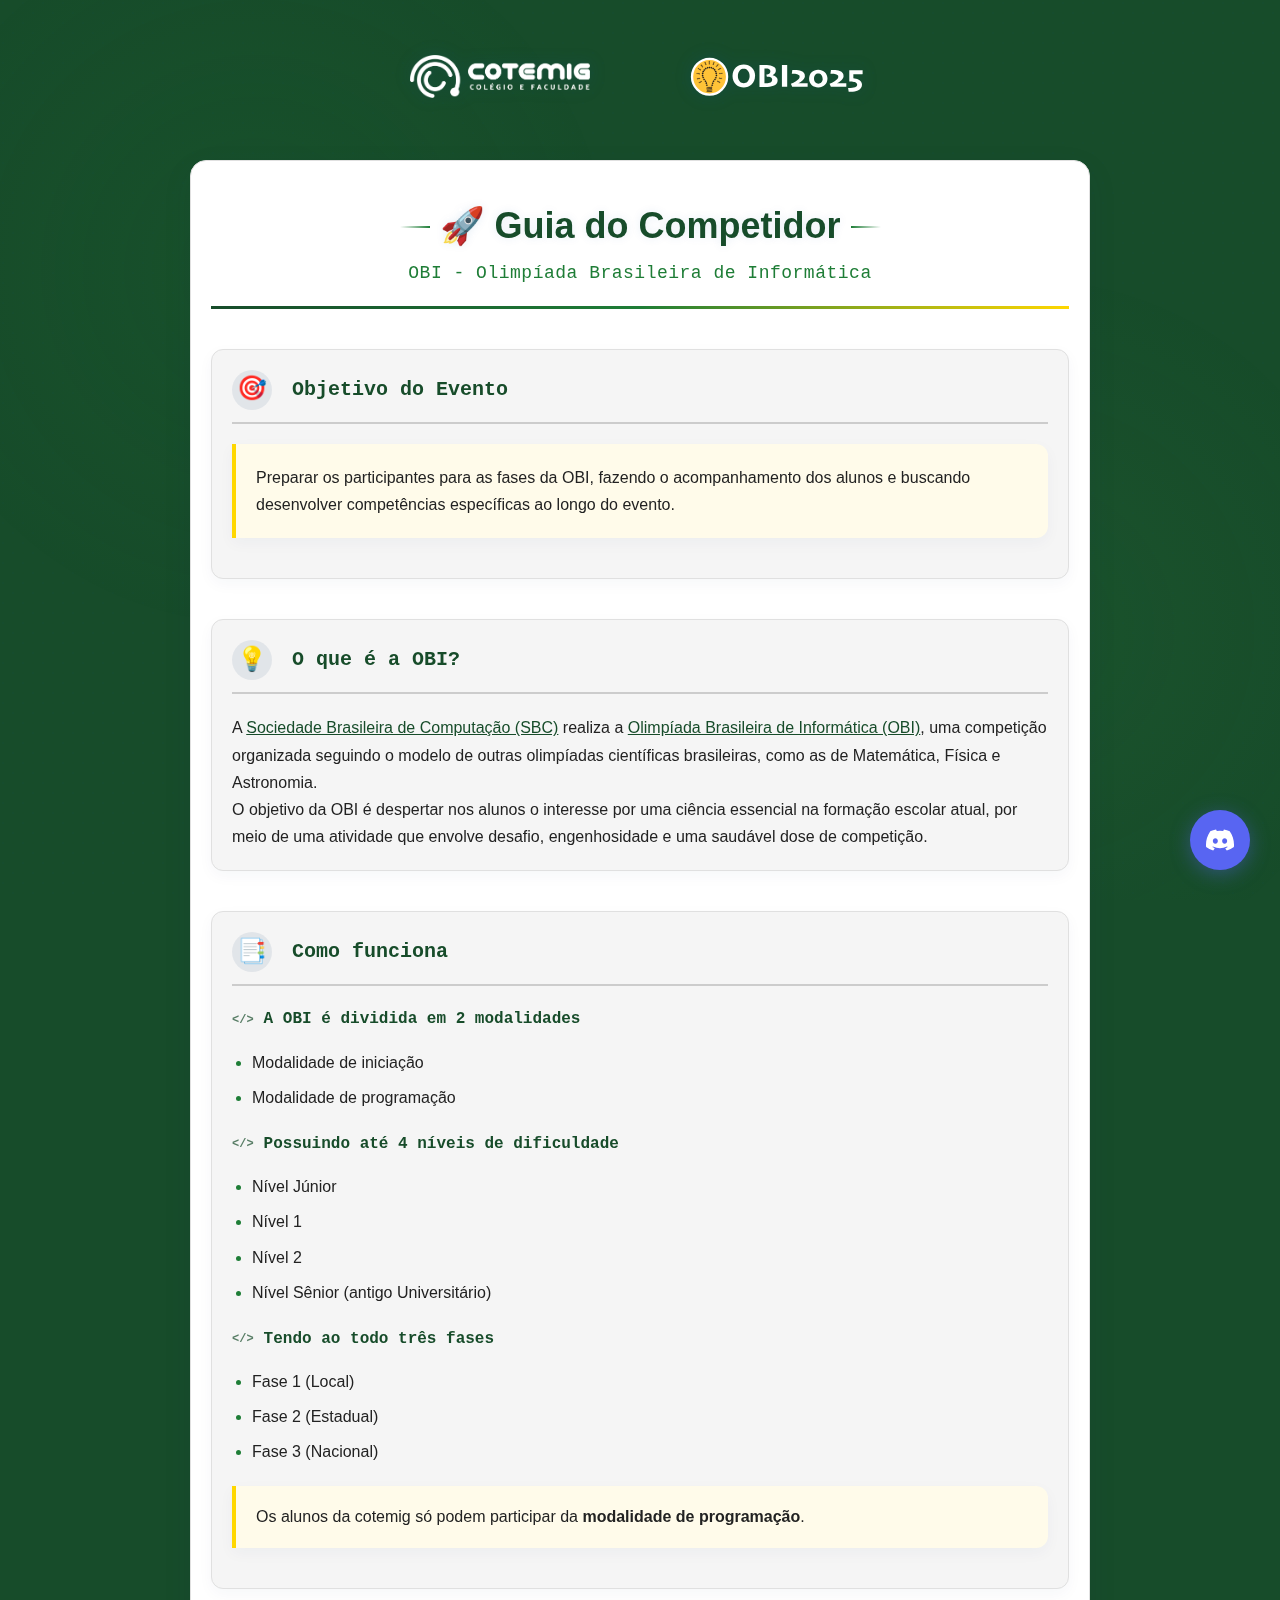
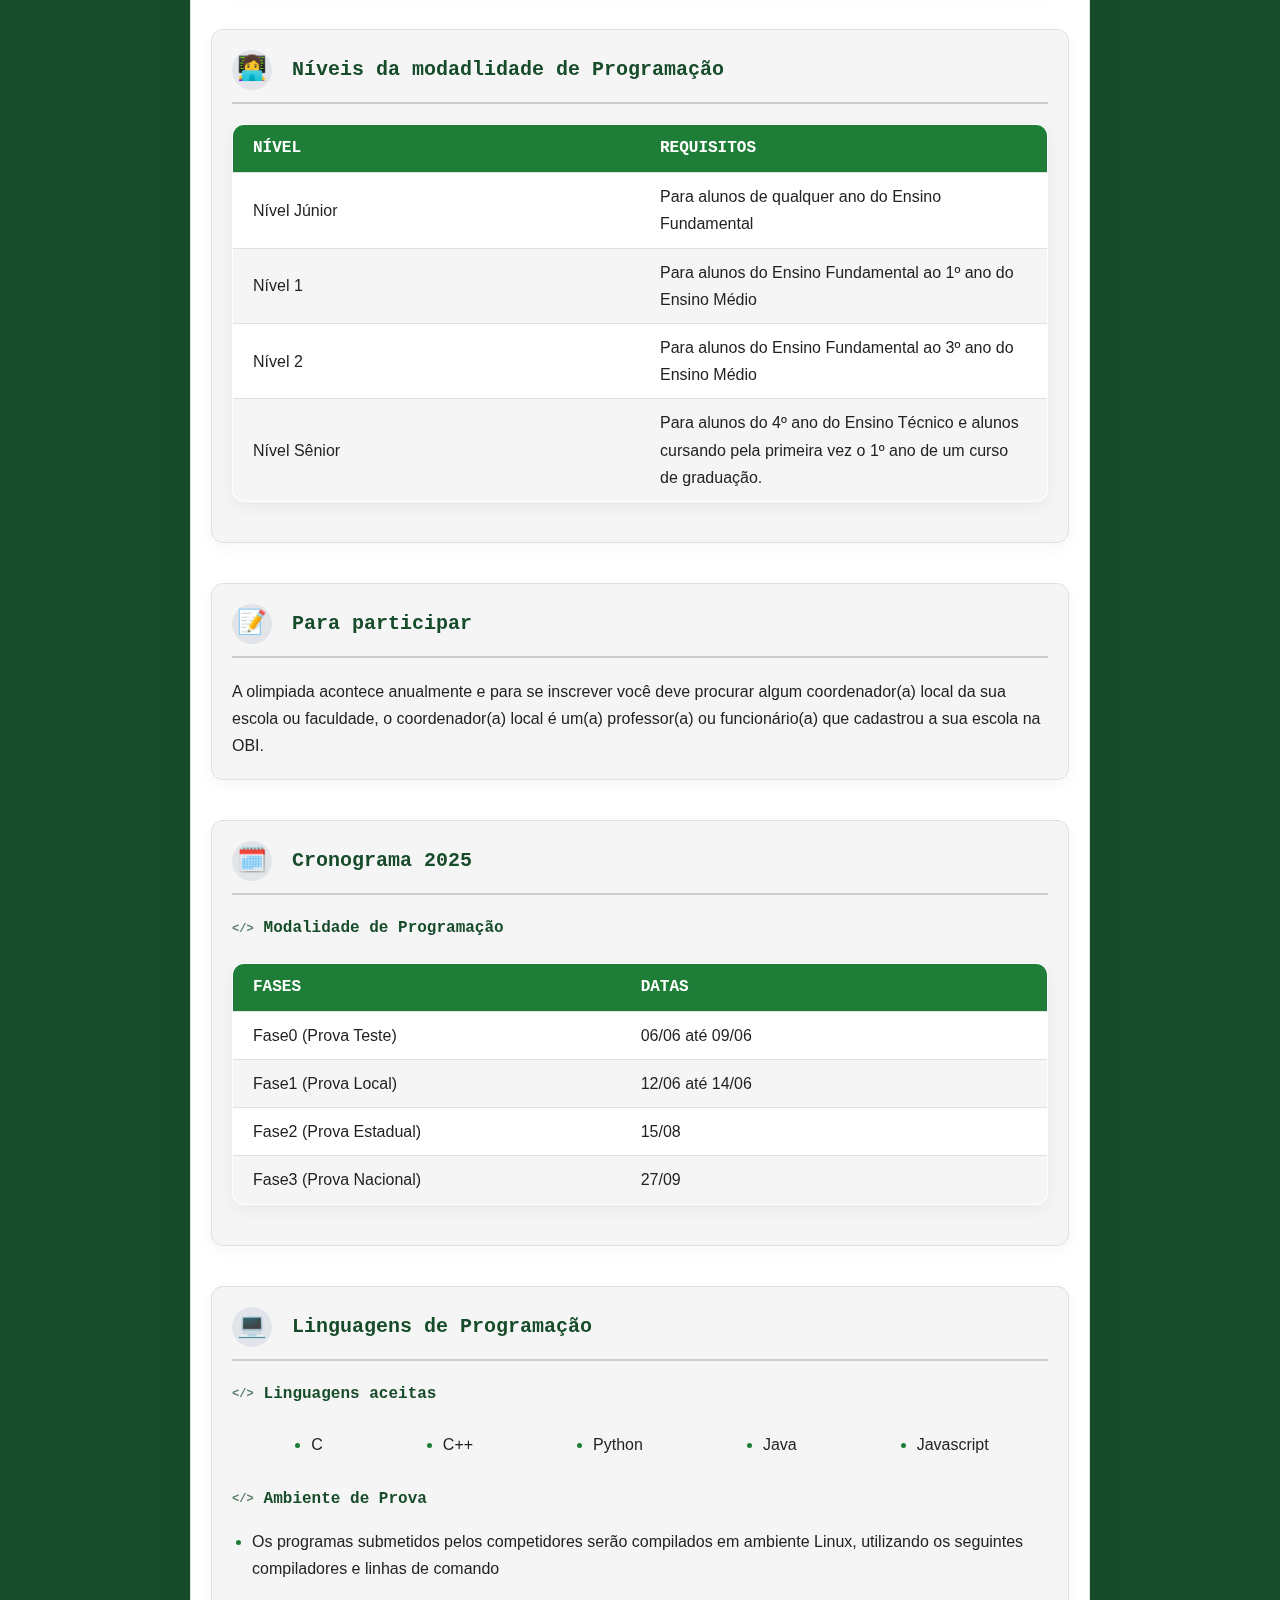
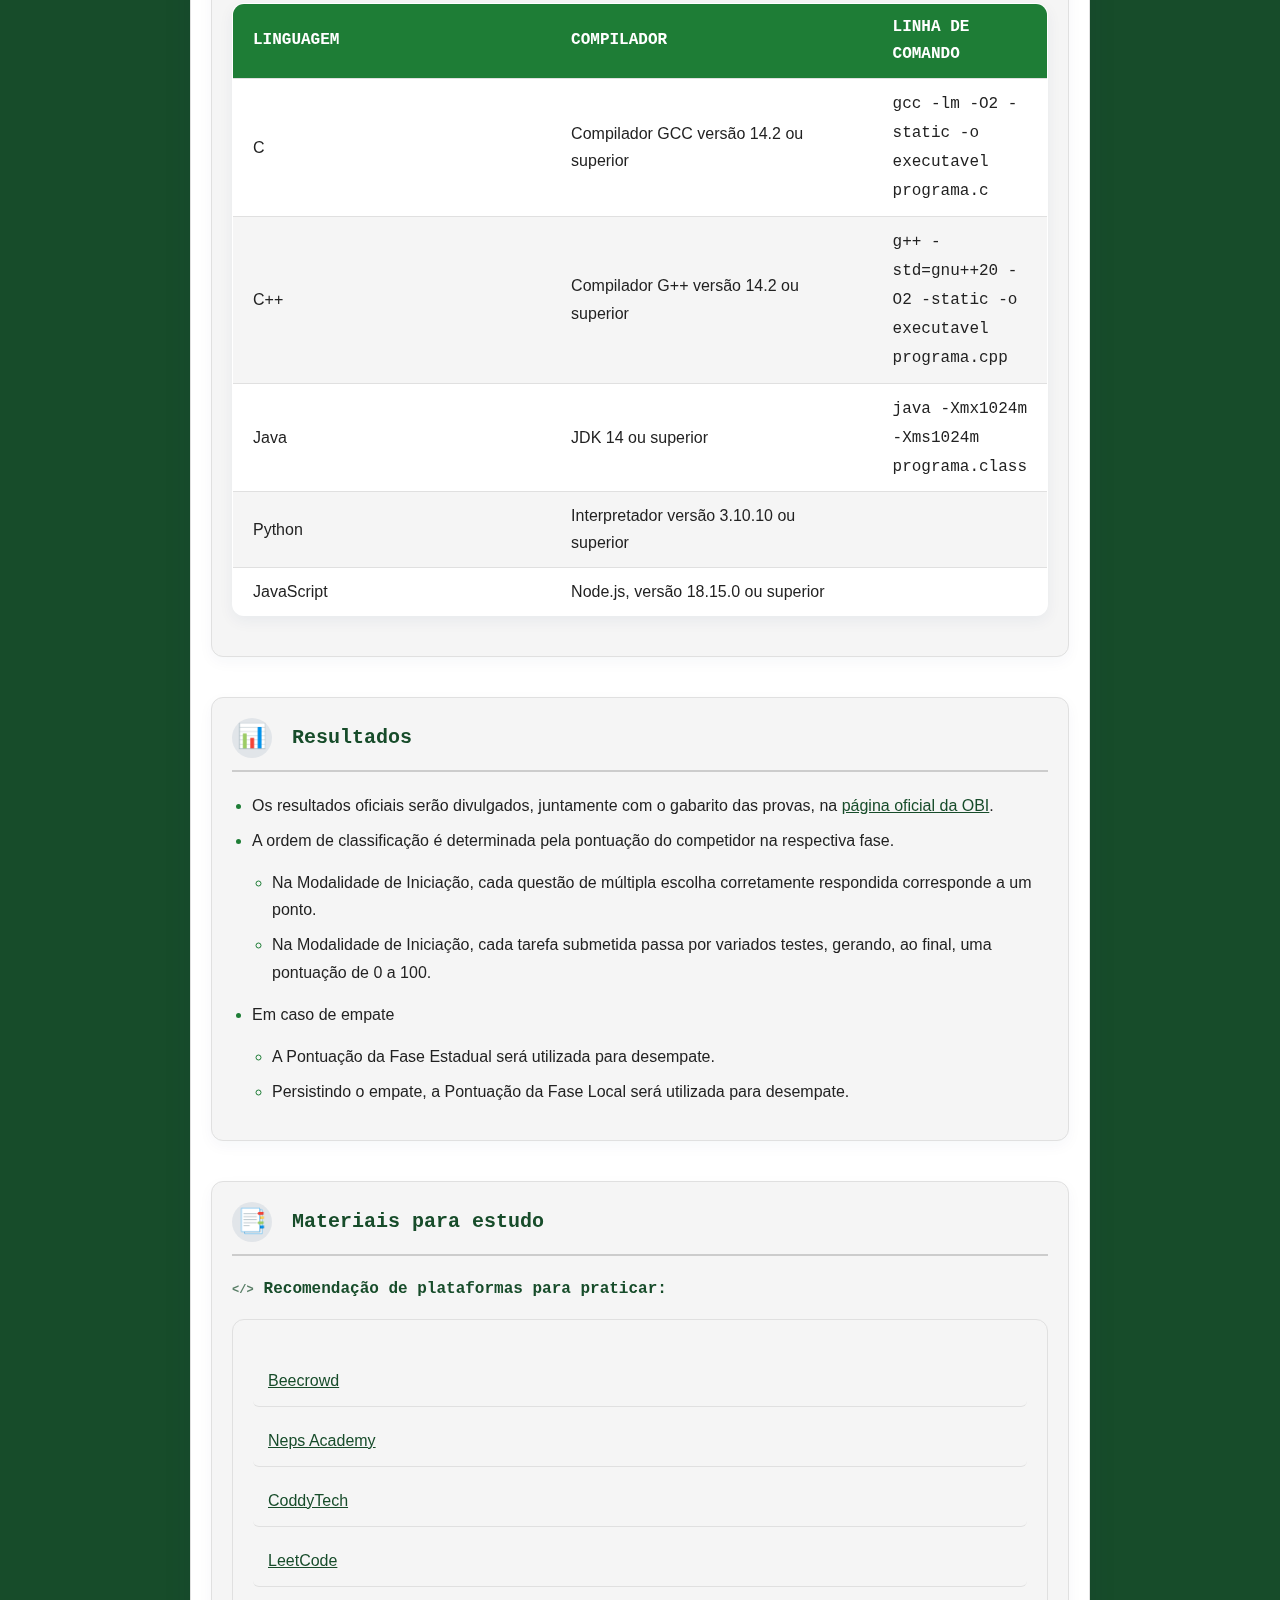
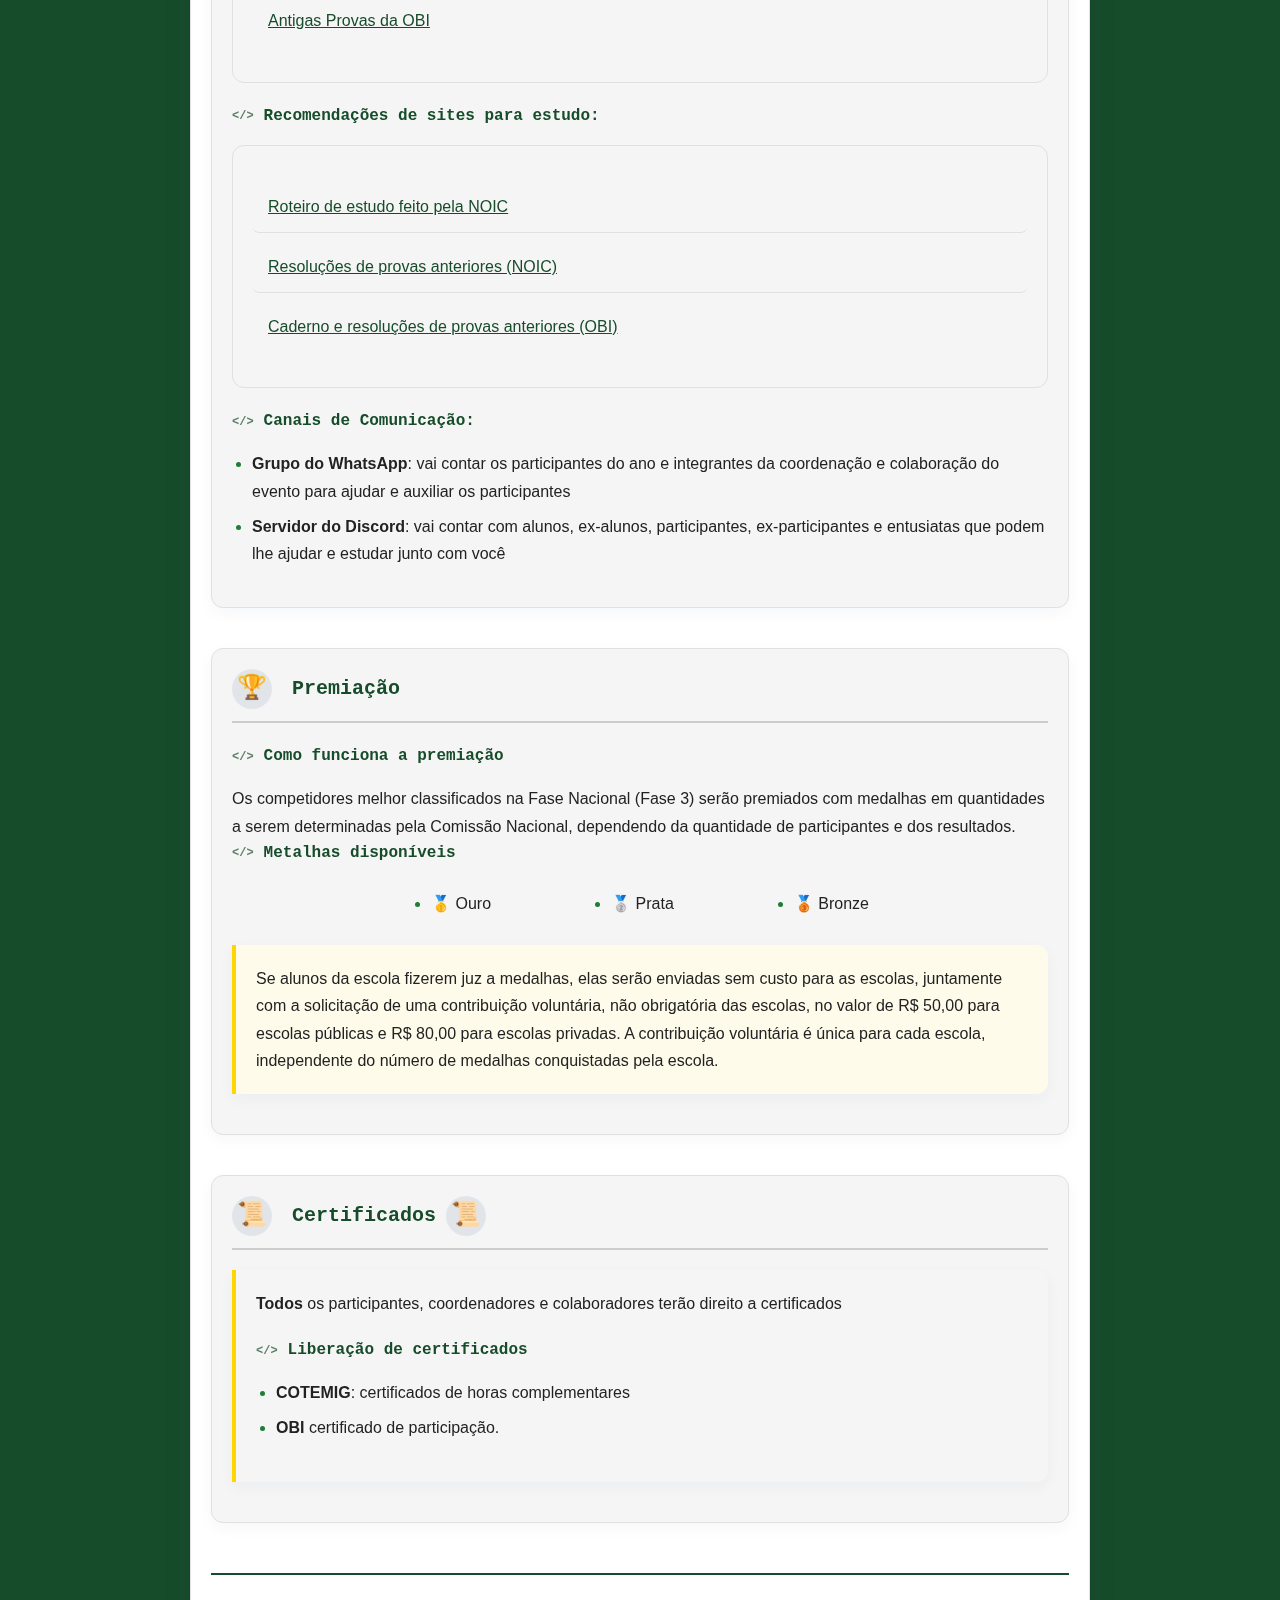
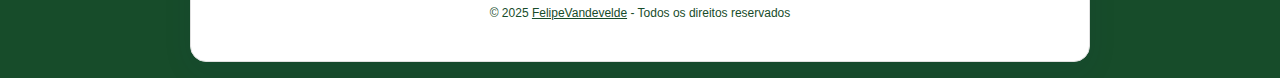
<file: docs/index.html>
<!DOCTYPE html>
<html lang="pt-BR">

<head>
  <meta http-equiv="Content-Type" content="text/html; charset=UTF-8">

  <meta name="viewport" content="width=device-width, initial-scale=1.0">
  <title>COTEMIG na OBI</title>
  <link rel="stylesheet" href="style.css">
</head>

<body>
  <div class="container">
    <div class="logo-container">
      <a href="https://www.cotemig.com.br" target="_blank">
        <img src="./sources/cotemig-logo.png" alt="Cotemig Logo" class="logo">
      </a>
      <a href="https://www.cotemig.com.br" target="_blank">
        <img src="./sources/logo-obi2025.svg" alt="OBI Logo" class="logo">
      </a>
    </div>

    <div id="participant-page" class="page-content active">
      <div class="page">
        <div class="header">
          <h1>🚀 Guia do Competidor</h1>
          <div class="subtitle">OBI - Olimpíada Brasileira de Informática</div>
        </div>

        <div class="section">
          <h2 class="section-title">
            <span class="emoji">🎯</span>
            Objetivo do Evento
          </h2>
          <div class="content">
            <div class="highlight-box">
              Preparar os participantes para as fases da OBI, fazendo o acompanhamento dos alunos e buscando desenvolver competências específicas ao longo do evento.
            </div>
          </div>
        </div>

        <div class="section">
          <h2 class="section-title">
            <span class="emoji">💡</span>
            O que é a OBI?
          </h2>
          <div class="content">
            <div>
              A <a href="https://www.sbc.org.br">Sociedade Brasileira de Computação (SBC)</a> realiza a <a href="https://olimpiada.ic.unicamp.br">Olimpíada Brasileira de Informática (OBI)</a>, uma competição organizada seguindo o modelo de outras olimpíadas científicas brasileiras, como as de Matemática, Física e Astronomia.<br>
              O objetivo da OBI é despertar nos alunos o interesse por uma ciência essencial na formação escolar atual, por meio de uma atividade que envolve desafio, engenhosidade e uma saudável dose de competição.
            </div>
          </div>
        </div>

        <div class="section">
          <h2 class="section-title">
            <span class="emoji">📑</span>
            Como funciona
          </h2>
          <div class="content">
            <div class="subsection">
              <h3 class="subsection-title">A OBI é dividida em 2 modalidades</h3>
              <ul>
                <li>Modalidade de iniciação</li>
                <li>Modalidade de programação</li>
              </ul>
            </div>

            <div class="subsection">
              <h3 class="subsection-title">Possuindo até 4 níveis de dificuldade</h3>
              <ul>
                <li>Nível Júnior</li>
                <li>Nível 1</li>
                <li>Nível 2</li>
                <li>Nível Sênior (antigo Universitário)</li>
              </ul>
            </div>

            <div class="subsection">
              <h3 class="subsection-title">Tendo ao todo três fases</h3>
              <ul>
                <li>Fase 1 (Local)</li>
                <li>Fase 2 (Estadual)</li>
                <li>Fase 3 (Nacional)</li>
              </ul>
            </div>
          </div>
          <div class="warning-box">
            Os alunos da cotemig só podem participar da <b>modalidade de programação</b>.
          </div>
        </div>

        <div class="section">
          <h2 class="section-title">
            <span class="emoji">👩‍💻</span>
            Níveis da modadlidade de Programação
          </h2>
          <div class="content">
            <div class="subsection">
              <table class="requirements-table">
                <thead>
                  <tr>
                    <th>Nível</th>
                    <th>Requisitos</th>
                  </tr>
                </thead>
                <tbody>
                  <tr>
                    <td>Nível Júnior</td>
                    <td>Para alunos de qualquer ano do Ensino Fundamental</td>
                  </tr>
                  <tr>
                    <td>Nível 1</td>
                    <td>Para alunos do Ensino Fundamental ao 1º ano do Ensino Médio</td>
                  </tr>
                  <tr>
                    <td>Nível 2</td>
                    <td>Para alunos do Ensino Fundamental ao 3º ano do Ensino Médio</td>
                  </tr>
                  <tr>
                    <td>Nível Sênior</td>
                    <td>Para alunos do 4º ano do Ensino Técnico e alunos cursando pela primeira vez o 1º ano de um curso de graduação.</td>
                  </tr>
                </tbody>
              </table>
            </div>
          </div>
        </div>

        <div class="section">
          <h2 class="section-title">
            <span class="emoji">📝</span>
            Para participar
          </h2>
          <div class="content">
            <div>
              A olimpiada acontece anualmente e para se inscrever você deve procurar algum coordenador(a) local da sua escola ou faculdade, o coordenador(a) local é um(a) professor(a) ou funcionário(a) que cadastrou a sua escola na OBI.<br>
            </div>
          </div>
        </div>

        <div class="section">
          <h2 class="section-title">
            <span class="emoji">🗓️</span>
            Cronograma 2025
          </h2>
          <div class="content">
            <div class="subsection">
              <h3 class="subsection-title">Modalidade de Programação</h3>
              <table class="schedule-table">
                <thead>
                  <tr>
                    <th>Fases</th>
                    <th colspan="2">Datas</th>
                  </tr>
                </thead>
                <tbody>
                  <tr>
                    <td>Fase0 (Prova Teste)</td>
                    <td>06/06 até 09/06</td>
                    <td></td>
                  </tr>
                  <tr>
                    <td>Fase1 (Prova Local)</td>
                    <td>12/06 até 14/06</td>
                    <td></td>
                  </tr>
                  <tr>
                    <td>Fase2 (Prova Estadual)</td>
                    <td>15/08</td>
                    <td></td>
                  </tr>
                  <tr>
                    <td>Fase3 (Prova Nacional)</td>
                    <td>27/09</td>
                    <td></td>
                  </tr>
                </tbody>
              </table>
            </div>
          </div>
        </div>

        <div class="section">
          <h2 class="section-title">
            <span class="emoji">💻</span>
            Linguagens de Programação
          </h2>
          <div class="content">
            <div class="subsection">
              <h3 class="subsection-title">Linguagens aceitas</h3>
              <ul class="list-flex">
                <li>C</li>
                <li>C++</li>
                <li>Python</li>
                <li>Java</li>
                <li>Javascript</li>
              </ul>
            </div>
            <div class="subsection">
              <h3 class="subsection-title">Ambiente de Prova</h3>
              <ul>
                <li>Os programas submetidos pelos competidores serão compilados em ambiente Linux, utilizando os seguintes compiladores e linhas de comando</li>
              </ul>
              <table>
                <thead>
                  <tr>
                    <th>Linguagem</th>
                    <th>Compilador</th>
                    <th>Linha de comando</th>
                  </tr>
                </thead>
                <tbody>
                  <tr>
                    <td>C</td>
                    <td>Compilador GCC versão 14.2 ou superior</td>
                    <td><code>gcc -lm -O2 -static -o executavel programa.c<code></td>
                </tr>
                <tr>
                  <td>C++</td>
                  <td>Compilador G++ versão 14.2 ou superior</td>
                  <td><code>g++ -std=gnu++20 -O2 -static -o executavel programa.cpp</code></td>
                  </tr>
                  <tr>
                    <td>Java</td>
                    <td>JDK 14 ou superior</td>
                    <td><code>java -Xmx1024m -Xms1024m programa.class</code></td>
                  </tr>
                  <tr>
                    <td>Python</td>
                    <td>Interpretador versão 3.10.10 ou superior</td>
                    <td></td>
                  </tr>
                  <tr>
                    <td>JavaScript</td>
                    <td>Node.js, versão 18.15.0 ou superior</td>
                    <td></td>
                  </tr>
                </tbody>
              </table>
            </div>
          </div>
        </div>

        <div class="section">
          <h2 class="section-title">
            <span class="emoji">📊</span>
            Resultados
          </h2>
          <div class="content">
            <ul>
              <li>Os resultados oficiais serão divulgados, juntamente com o gabarito das provas, na <a href="">página oficial da OBI</a>.</li>
              <li>A ordem de classificação é determinada pela pontuação do competidor na respectiva fase.</li>
              <ul>
                <li>Na Modalidade de Iniciação, cada questão de múltipla escolha corretamente respondida corresponde a um ponto.</li>
                <li>Na Modalidade de Iniciação, cada tarefa submetida passa por variados testes, gerando, ao final, uma pontuação de 0 a 100.</li>
              </ul>
              <li>Em caso de empate</li>
              <ul>
                <li>A Pontuação da Fase Estadual será utilizada para desempate.</li>
                <li>Persistindo o empate, a Pontuação da Fase Local será utilizada para desempate.</li>
              </ul>
            </ul>
          </div>
        </div>

        <div class="section">
          <h2 class="section-title">
            <span class="emoji">📑</span>
            Materiais para estudo
          </h2>
          <div class="content">
            <div class="subsection">
              <h3 class="subsection-title">Recomendação de plataformas para praticar:</h3>
              <div class="resources-list">
                <ul>
                  <li><a href="https://judge.beecrowd.com/pt" target="_blank">Beecrowd</a></li>
                  <li><a href="https://neps.academy/br" target="_blank">Neps Academy</a></li>
                  <li><a href="https://coddy.tech/journeys" target="_blank">CoddyTech</a></li>
                  <li><a href="https://leetcode.com/problemset/" target="_blank">LeetCode</a></li>
                  <li><a href="https://olimpiada.ic.unicamp.br/pratique/pu/" target="_blank">Antigas Provas da OBI</a></li>
                </ul>
              </div>
            </div>

            <div class="subsection">
              <h3 class="subsection-title">Recomendações de sites para estudo:</h3>
              <div class="resources-list">
                <ul>
                  <li><a href="https://noic.com.br/materiais-informatica/roteiro-de-estudos/" target="_blank">Roteiro de estudo feito pela NOIC</a></li>
                  <li><a href="https://noic.com.br/materiais-informatica/comentario/" target="_blank">Resoluções de provas anteriores (NOIC)</a></li>
                  <li><a href="https://olimpiada.ic.unicamp.br/passadas/" target="_blank">Caderno e resoluções de provas anteriores (OBI)</a></li>
                </ul>
              </div>
            </div>

            <div class="subsection">
              <h3 class="subsection-title">Canais de Comunicação:</h3>
              <ul>
                <li><strong>Grupo do WhatsApp</strong>: vai contar os participantes do ano e integrantes da coordenação e colaboração do evento para ajudar e auxiliar os participantes</li>
                <li><strong>Servidor do Discord</strong>: vai contar com alunos, ex-alunos, participantes, ex-participantes e entusiatas que podem lhe ajudar e estudar junto com você</li>
              </ul>
            </div>
          </div>
        </div>
        
        <div class="section">
          <h2 class="section-title">
            <span class="emoji">🏆</span>
            Premiação
          </h2>
          <div class="content">
            <div class="subsection">
              <h3 class="subsection-title">Como funciona a premiação</h3>
              Os competidores melhor classificados na Fase Nacional (Fase 3) serão premiados com medalhas em quantidades a serem determinadas pela Comissão Nacional, dependendo da quantidade de participantes e dos resultados.  
              <h3 class="subsection-title">Metalhas disponíveis</h3>
              <div>
                <ul class="list-flex">
                  <li>🥇 Ouro</li>
                  <li>🥈 Prata</li>
                  <li>🥉 Bronze</li>
                </ul>
              </div>
            </div>

            <div class="subsection">
              <div class="warning-box">
                Se alunos da escola fizerem juz a medalhas, elas serão enviadas sem custo para as escolas, juntamente com a solicitação de uma contribuição voluntária, não obrigatória das escolas, no valor de R$ 50,00 para escolas públicas e R$ 80,00 para escolas privadas. A contribuição voluntária é única para cada escola, independente do número de medalhas conquistadas pela escola.
              </div>
            </div>
          </div>
        </div>

        <div class="section">
          <h2 class="section-title">
            <span class="emoji">📜</span>
            Certificados
            <span class="emoji">📜</span>
          </h2>
          <div class="content">
            <div class="success-box">
              <b>Todos</b> os participantes, coordenadores e colaboradores terão direito a certificados
              <div class="subsection">
                <h3 class="subsection-title">Liberação de certificados</h3>
                <div>
                  <ul>
                    <li><b>COTEMIG</b>: certificados de horas complementares</li>
                    <li><b>OBI</b> certificado de participação.</li>
                  </ul>
                </div>
              </div>
            </div>
          </div>
        </div>

        <div class="footer">
          <a href="https://www.linkedin.com/in/felipe-vandevelde/">© 2025 <u>FelipeVandevelde</u> - Todos os direitos reservados</a>
        </div>
      </div>
    </div>
  </div>

  <a href="https://discord.gg/RNStZCxKVA" target="_blank" class="discord-float">
    <div class="discord-tooltip">Junte-se ao Discord</div>
    <svg xmlns="http://www.w3.org/2000/svg" viewBox="0 0 127.14 96.36">
      <path d="M107.7,8.07A105.15,105.15,0,0,0,81.47,0a72.06,72.06,0,0,0-3.36,6.83A97.68,97.68,0,0,0,49,6.83,72.37,72.37,0,0,0,45.64,0,105.89,105.89,0,0,0,19.39,8.09C2.79,32.65-1.71,56.6.54,80.21h0A105.73,105.73,0,0,0,32.71,96.36,77.7,77.7,0,0,0,39.6,85.25a68.42,68.42,0,0,1-10.85-5.18c.91-.66,1.8-1.34,2.66-2a75.57,75.57,0,0,0,64.32,0c.87.71,1.76,1.39,2.66,2a68.68,68.68,0,0,1-10.87,5.19,77,77,0,0,0,6.89,11.1A105.25,105.25,0,0,0,126.6,80.22h0C129.24,52.84,122.09,29.11,107.7,8.07ZM42.45,65.69C36.18,65.69,31,60,31,53s5-12.74,11.43-12.74S54,46,53.89,53,48.84,65.69,42.45,65.69Zm42.24,0C78.41,65.69,73.25,60,73.25,53s5-12.74,11.44-12.74S96.23,46,96.12,53,91.08,65.69,84.69,65.69Z"></path>
    </svg>
  </a>
</body>

</html>
</file>
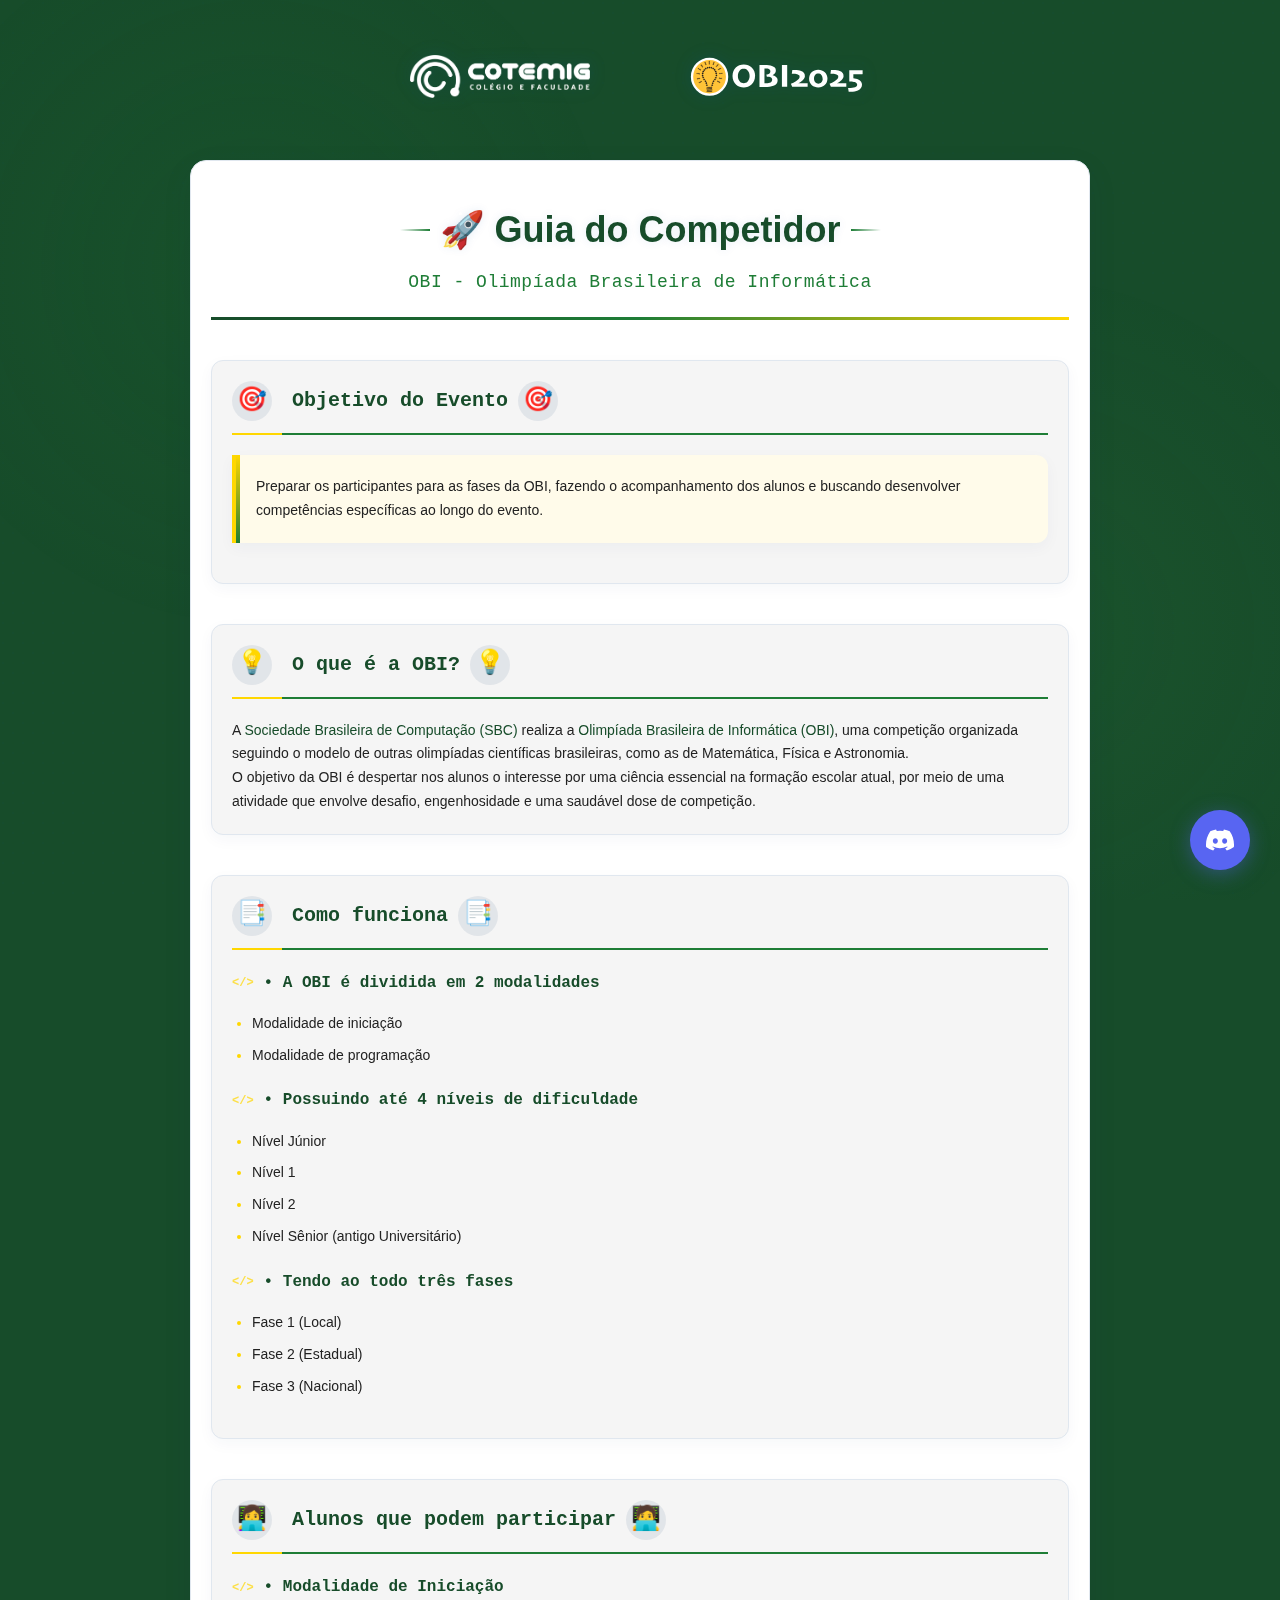
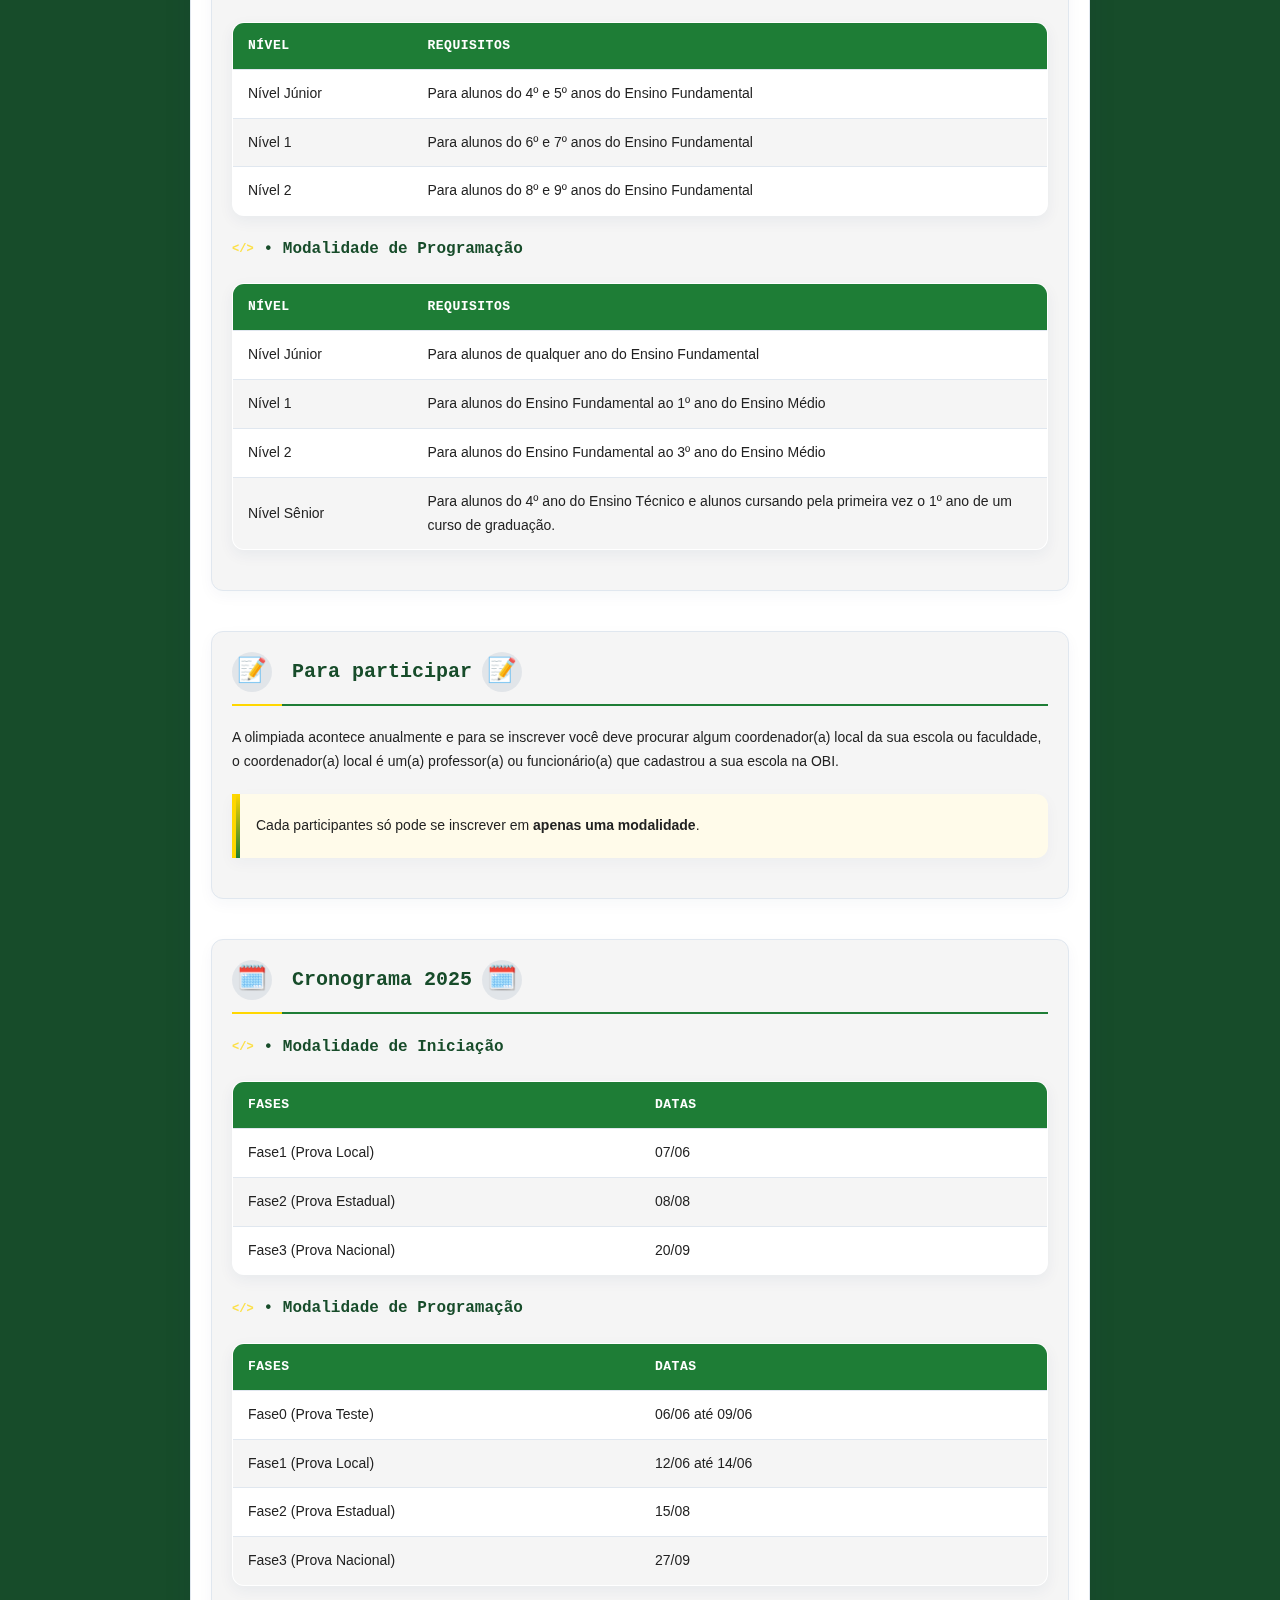
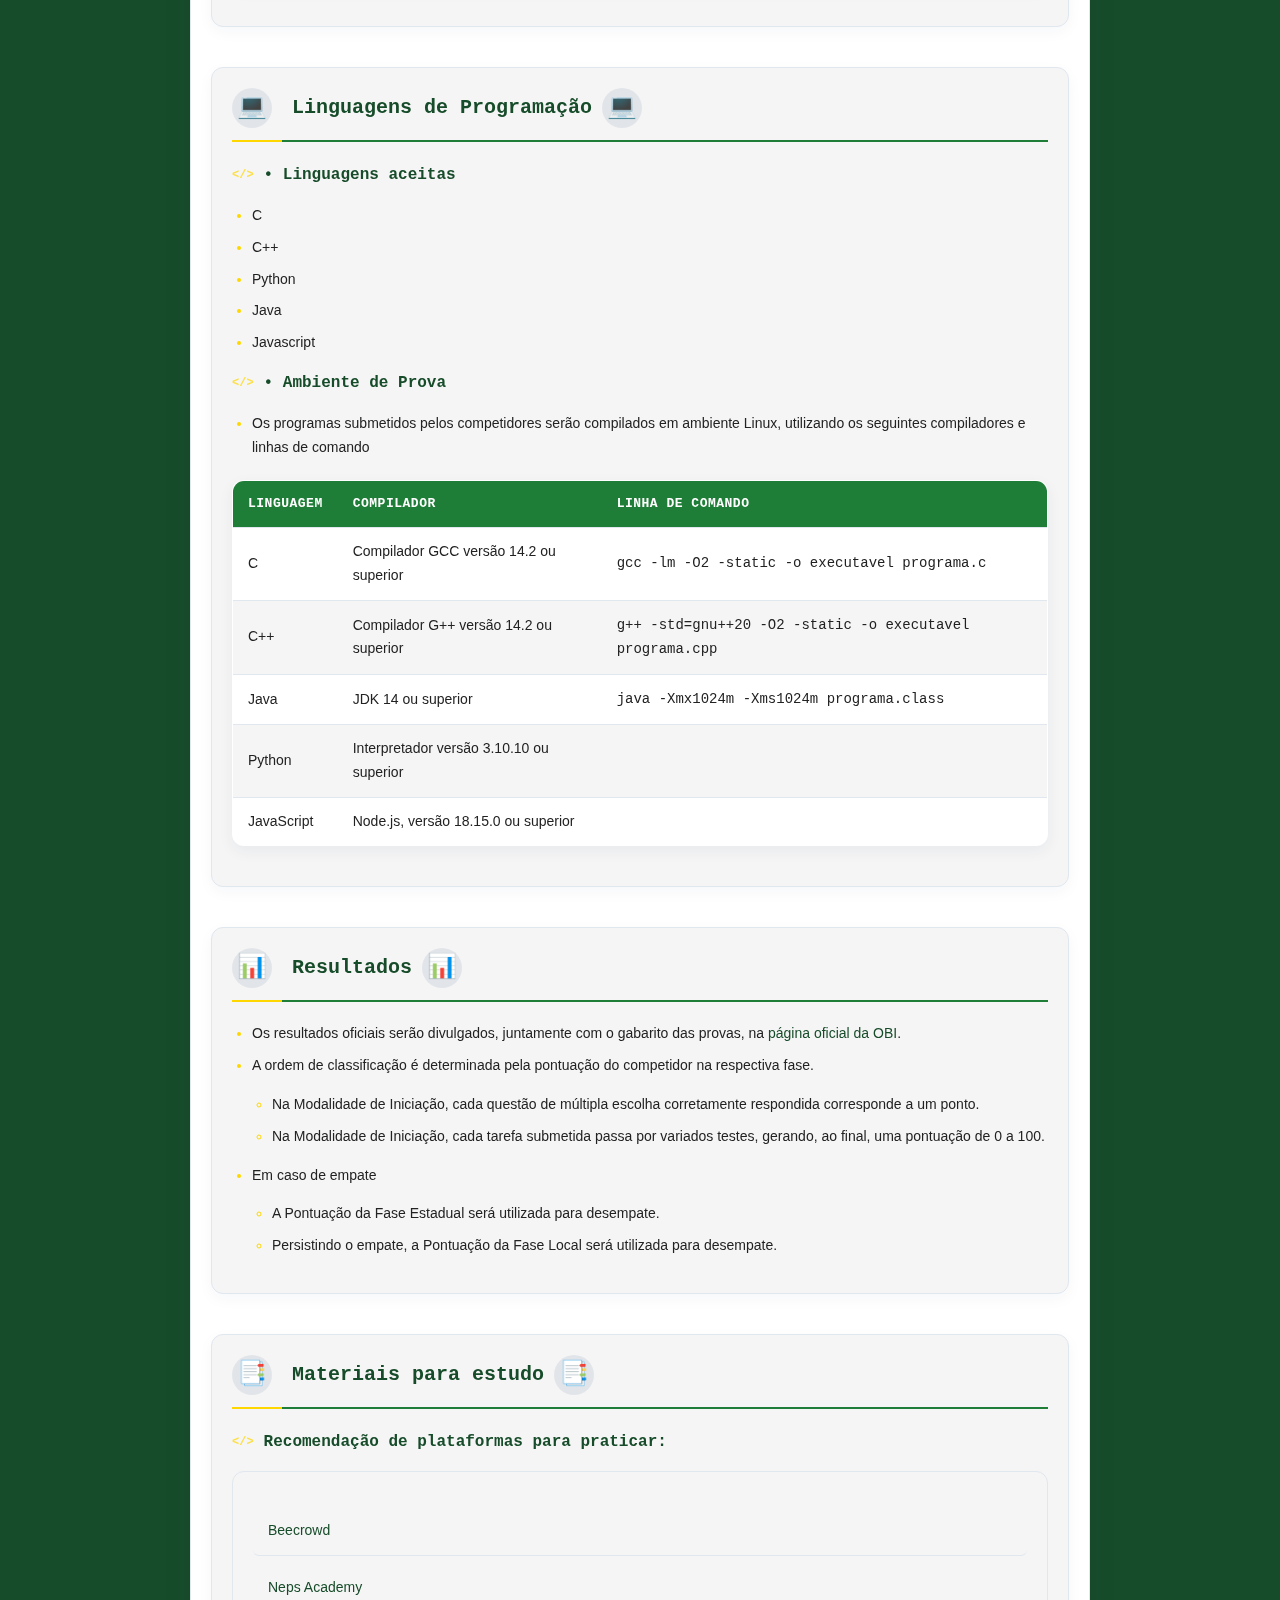
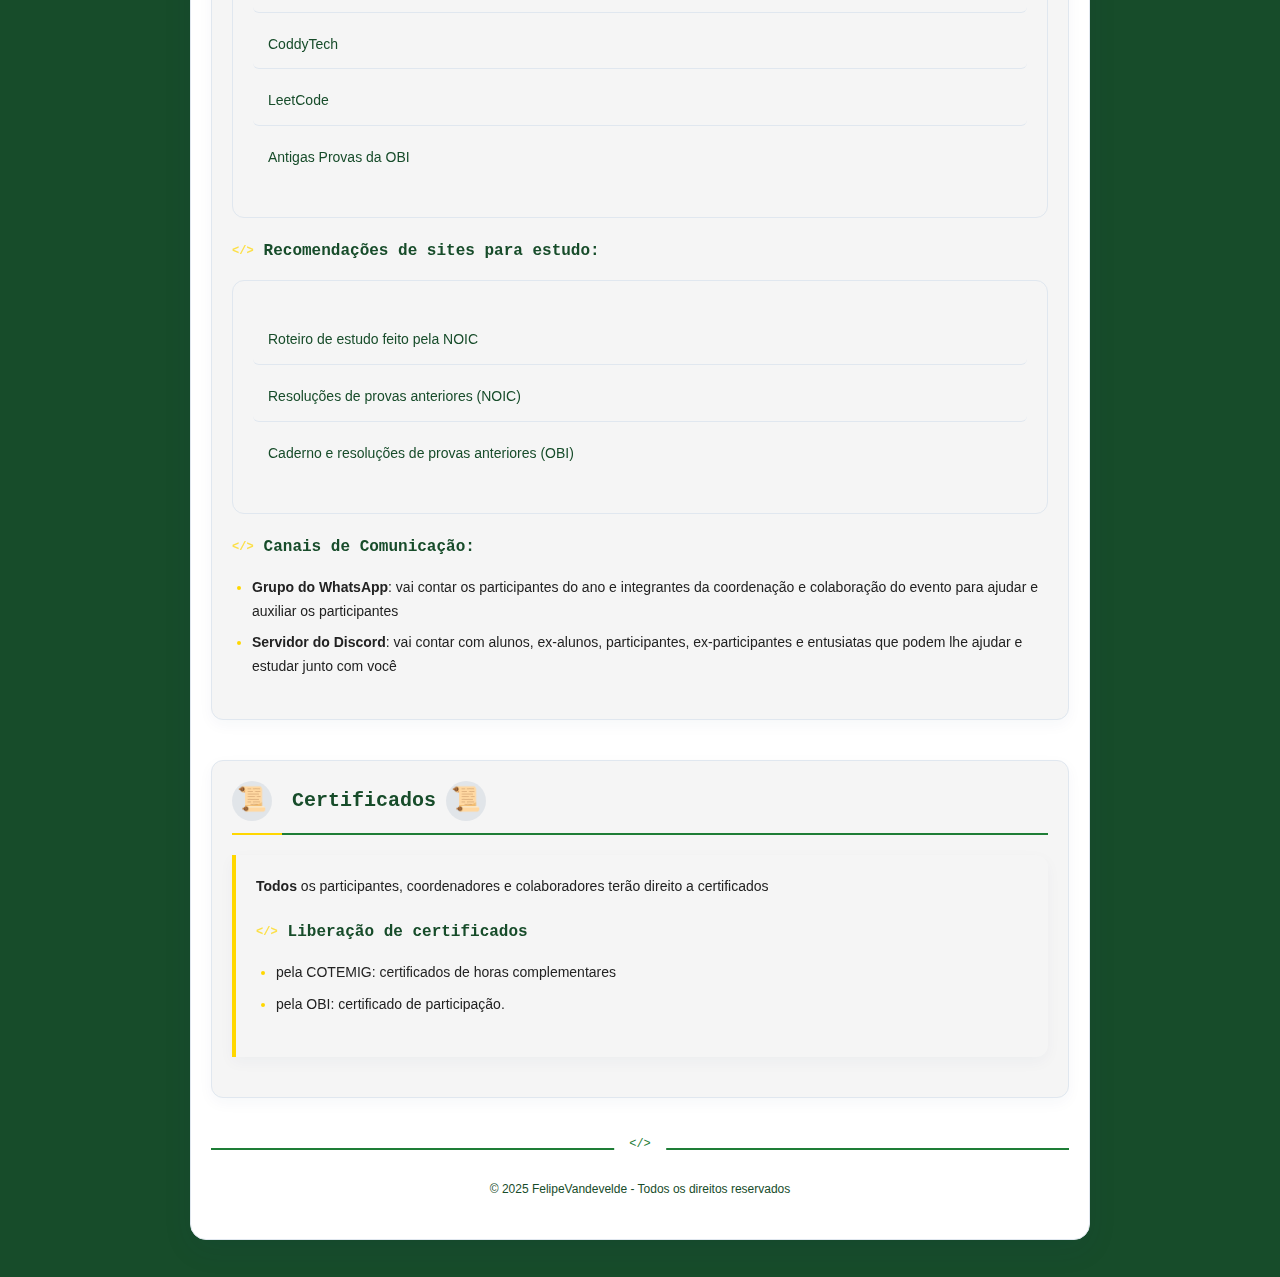
<file: Page/index.html>
<!DOCTYPE html>
<html lang="pt-BR">

<head>
  <meta http-equiv="Content-Type" content="text/html; charset=UTF-8">

  <meta name="viewport" content="width=device-width, initial-scale=1.0">
  <title>COTEMIG na OBI</title>
  <link rel="stylesheet" href="style.css">
</head>

<body>
  <div class="container">
    <div class="logo-container">
      <a href="https://www.cotemig.com.br" target="_blank">
        <img src="./sources/cotemig-logo.png" alt="Cotemig Logo" class="logo">
      </a>
      <a href="https://www.cotemig.com.br" target="_blank">
        <img src="./sources/logo-obi2025.svg" alt="OBI Logo" class="logo">
      </a>
    </div>

    <div id="participant-page" class="page-content active">
      <div class="page">
        <div class="header">
          <h1>🚀 Guia do Competidor</h1>
          <div class="subtitle">OBI - Olimpíada Brasileira de Informática</div>
        </div>

        <div class="section">
          <h2 class="section-title">
            <span class="emoji">🎯</span>
            Objetivo do Evento
            <span class="emoji">🎯</span>
          </h2>
          <div class="content">
            <div class="highlight-box">
              Preparar os participantes para as fases da OBI, fazendo o acompanhamento dos alunos e buscando desenvolver competências específicas ao longo do evento.
            </div>
          </div>
        </div>

        <div class="section">
          <h2 class="section-title">
            <span class="emoji">💡</span>
            O que é a OBI?
            <span class="emoji">💡</span>
          </h2>
          <div class="content">
            <div>
              A <a href="https://www.sbc.org.br">Sociedade Brasileira de Computação (SBC)</a> realiza a <a href="https://olimpiada.ic.unicamp.br">Olimpíada Brasileira de Informática (OBI)</a>, uma competição organizada seguindo o modelo de outras olimpíadas científicas brasileiras, como as de Matemática, Física e Astronomia.<br>
              O objetivo da OBI é despertar nos alunos o interesse por uma ciência essencial na formação escolar atual, por meio de uma atividade que envolve desafio, engenhosidade e uma saudável dose de competição.
            </div>
          </div>
        </div>

        <div class="section">
          <h2 class="section-title">
            <span class="emoji">📑</span>
            Como funciona
            <span class="emoji">📑</span>
          </h2>
          <div class="content">
            <div class="subsection">
              <h3 class="subsection-title">• A OBI é dividida em 2 modalidades</h3>
              <ul>
                <li>Modalidade de iniciação</li>
                <li>Modalidade de programação</li>
              </ul>
            </div>

            <div class="subsection">
              <h3 class="subsection-title">• Possuindo até 4 níveis de dificuldade</h3>
              <ul>
                <li>Nível Júnior</li>
                <li>Nível 1</li>
                <li>Nível 2</li>
                <li>Nível Sênior (antigo Universitário)</li>
              </ul>
            </div>

            <div class="subsection">
              <h3 class="subsection-title">• Tendo ao todo três fases</h3>
              <ul>
                <li>Fase 1 (Local)</li>
                <li>Fase 2 (Estadual)</li>
                <li>Fase 3 (Nacional)</li>
              </ul>
            </div>
          </div>
        </div>

        <div class="section">
          <h2 class="section-title">
            <span class="emoji">👩‍💻</span>
            Alunos que podem participar
            <span class="emoji">🧑‍💻</span>
          </h2>
          <div class="content">
            <div class="subsection">
              <h3 class="subsection-title">• Modalidade de Iniciação</h3>
              <table class="requirements-table">
                <thead>
                  <tr>
                    <th>Nível</th>
                    <th>Requisitos</th>
                  </tr>
                </thead>
                <tbody>
                  <tr>
                    <td>Nível Júnior</td>
                    <td>Para alunos do 4º e 5º anos do Ensino Fundamental</td>
                  </tr>
                  <tr>
                    <td>Nível 1</td>
                    <td>Para alunos do 6º e 7º anos do Ensino Fundamental</td>
                  </tr>
                  <tr>
                    <td>Nível 2</td>
                    <td>Para alunos do 8º e 9º anos do Ensino Fundamental</td>
                  </tr>
                </tbody>
              </table>
            </div>

            <div class="subsection">
              <h3 class="subsection-title">• Modalidade de Programação</h3>
              <table class="requirements-table">
                <thead>
                  <tr>
                    <th>Nível</th>
                    <th>Requisitos</th>
                  </tr>
                </thead>
                <tbody>
                  <tr>
                    <td>Nível Júnior</td>
                    <td>Para alunos de qualquer ano do Ensino Fundamental</td>
                  </tr>
                  <tr>
                    <td>Nível 1</td>
                    <td>Para alunos do Ensino Fundamental ao 1º ano do Ensino Médio</td>
                  </tr>
                  <tr>
                    <td>Nível 2</td>
                    <td>Para alunos do Ensino Fundamental ao 3º ano do Ensino Médio</td>
                  </tr>
                  <tr>
                    <td>Nível Sênior</td>
                    <td>Para alunos do 4º ano do Ensino Técnico e alunos cursando pela primeira vez o 1º ano de um curso de graduação.</td>
                  </tr>
                </tbody>
              </table>
            </div>
          </div>
        </div>

        <div class="section">
          <h2 class="section-title">
            <span class="emoji">📝</span>
            Para participar
            <span class="emoji">📝</span>
          </h2>
          <div class="content">
            <div>
              A olimpiada acontece anualmente e para se inscrever você deve procurar algum coordenador(a) local da sua escola ou faculdade, o coordenador(a) local é um(a) professor(a) ou funcionário(a) que cadastrou a sua escola na OBI.<br>
            </div>
            <div class="warning-box">
              Cada participantes só pode se inscrever em <b>apenas uma modalidade</b>.
            </div>
          </div>
        </div>

        <div class="section">
          <h2 class="section-title">
            <span class="emoji">🗓️</span>
            Cronograma 2025
            <span class="emoji">🗓️</span>
          </h2>
          <div class="content">
            <div class="subsection">
              <h3 class="subsection-title">• Modalidade de Iniciação</h3>
              <table class="schedule-table">
                <thead>
                  <tr>
                    <th>Fases</th>
                    <th>Datas</th>
                  </tr>
                </thead>
                <tbody>
                  <tr>
                    <td>Fase1 (Prova Local)</td>
                    <td>07/06</td>
                  </tr>
                  <tr>
                    <td>Fase2 (Prova Estadual)</td>
                    <td>08/08</td>
                  </tr>
                  <tr>
                    <td>Fase3 (Prova Nacional)</td>
                    <td>20/09</td>
                  </tr>
                </tbody>
              </table>
            </div>

            <div class="subsection">
              <h3 class="subsection-title">• Modalidade de Programação</h3>
              <table class="schedule-table">
                <thead>
                  <tr>
                    <th>Fases</th>
                    <th>Datas</th>
                  </tr>
                </thead>
                <tbody>
                  <tr>
                    <td>Fase0 (Prova Teste)</td>
                    <td>06/06 até 09/06</td>
                  </tr>
                  <tr>
                    <td>Fase1 (Prova Local)</td>
                    <td>12/06 até 14/06</td>
                  </tr>
                  <tr>
                    <td>Fase2 (Prova Estadual)</td>
                    <td>15/08</td>
                  </tr>
                  <tr>
                    <td>Fase3 (Prova Nacional)</td>
                    <td>27/09</td>
                  </tr>
                </tbody>
              </table>
            </div>
          </div>
        </div>

        <div class="section">
          <h2 class="section-title">
            <span class="emoji">💻</span>
            Linguagens de Programação
            <span class="emoji">💻</span>
          </h2>
          <div class="content">
            <div class="subsection">
              <h3 class="subsection-title">• Linguagens aceitas</h3>
              <ul>
                <li>C</li>
                <li>C++</li>
                <li>Python</li>
                <li>Java</li>
                <li>Javascript</li>
              </ul>
              <h3 class="subsection-title">• Ambiente de Prova</h3>
              <ul>
                <li>Os programas submetidos pelos competidores serão compilados em ambiente Linux, utilizando os seguintes compiladores e linhas de comando</li>
              </ul>
              <table>
                <thead>
                  <tr>
                    <th>Linguagem</th>
                    <th>Compilador</th>
                    <th>Linha de comando</th>
                  </tr>
                </thead>
                <tbody>
                  <tr>
                    <td>C</td>
                    <td>Compilador GCC versão 14.2 ou superior</td>
                    <td><code>gcc -lm -O2 -static -o executavel programa.c<code></td>
                </tr>
                <tr>
                  <td>C++</td>
                  <td>Compilador G++ versão 14.2 ou superior</td>
                  <td><code>g++ -std=gnu++20 -O2 -static -o executavel programa.cpp</code></td>
                  </tr>
                  <tr>
                    <td>Java</td>
                    <td>JDK 14 ou superior</td>
                    <td><code>java -Xmx1024m -Xms1024m programa.class</code></td>
                  </tr>
                  <tr>
                    <td>Python</td>
                    <td>Interpretador versão 3.10.10 ou superior</td>
                    <td></td>
                  </tr>
                  <tr>
                    <td>JavaScript</td>
                    <td>Node.js, versão 18.15.0 ou superior</td>
                    <td></td>
                  </tr>
                </tbody>
              </table>
            </div>
          </div>
        </div>

        <div class="section">
          <h2 class="section-title">
            <span class="emoji">📊</span>
            Resultados
            <span class="emoji">📊</span>
          </h2>
          <div class="content">
            <ul>
              <li>Os resultados oficiais serão divulgados, juntamente com o gabarito das provas, na <a href="">página oficial da OBI</a>.</li>
              <li>A ordem de classificação é determinada pela pontuação do competidor na respectiva fase.</li>
              <ul>
                <li>Na Modalidade de Iniciação, cada questão de múltipla escolha corretamente respondida corresponde a um ponto.</li>
                <li>Na Modalidade de Iniciação, cada tarefa submetida passa por variados testes, gerando, ao final, uma pontuação de 0 a 100.</li>
              </ul>
              <li>Em caso de empate</li>
              <ul>
                <li>A Pontuação da Fase Estadual será utilizada para desempate.</li>
                <li>Persistindo o empate, a Pontuação da Fase Local será utilizada para desempate.</li>
              </ul>
            </ul>
          </div>
        </div>

        <div class="section">
          <h2 class="section-title">
            <span class="emoji">📑</span>
            Materiais para estudo
            <span class="emoji">📑</span>
          </h2>
          <div class="content">
            <div class="subsection">
              <h3 class="subsection-title">Recomendação de plataformas para praticar:</h3>
              <div class="resources-list">
                <ul>
                  <li><a href="https://judge.beecrowd.com/pt" target="_blank">Beecrowd</a></li>
                  <li><a href="https://neps.academy/br" target="_blank">Neps Academy</a></li>
                  <li><a href="https://coddy.tech/journeys" target="_blank">CoddyTech</a></li>
                  <li><a href="https://leetcode.com/problemset/" target="_blank">LeetCode</a></li>
                  <li><a href="https://olimpiada.ic.unicamp.br/pratique/pu/" target="_blank">Antigas Provas da OBI</a></li>
                </ul>
              </div>
            </div>
            <div class="subsection">
              <h3 class="subsection-title">Recomendações de sites para estudo:</h3>
              <div class="resources-list">
                <ul>
                  <li><a href="https://noic.com.br/materiais-informatica/roteiro-de-estudos/" target="_blank">Roteiro de estudo feito pela NOIC</a></li>
                  <li><a href="https://noic.com.br/materiais-informatica/comentario/" target="_blank">Resoluções de provas anteriores (NOIC)</a></li>
                  <li><a href="https://olimpiada.ic.unicamp.br/passadas/" target="_blank">Caderno e resoluções de provas anteriores (OBI)</a></li>
                </ul>
              </div>
            </div>

            <div class="subsection">
              <h3 class="subsection-title">Canais de Comunicação:</h3>
              <ul>
                <li><strong>Grupo do WhatsApp</strong>: vai contar os participantes do ano e integrantes da coordenação e colaboração do evento para ajudar e auxiliar os participantes</li>
                <li><strong>Servidor do Discord</strong>: vai contar com alunos, ex-alunos, participantes, ex-participantes e entusiatas que podem lhe ajudar e estudar junto com você</li>
              </ul>
            </div>
          </div>
        </div>

        <div class="section">
          <h2 class="section-title">
            <span class="emoji">📜</span>
            Certificados
            <span class="emoji">📜</span>
          </h2>
          <div class="content">
            <div class="success-box">
              <b>Todos</b> os participantes, coordenadores e colaboradores terão direito a certificados
              <div class="subsection">
                <h3 class="subsection-title">Liberação de certificados</h3>
                <div>
                  <ul>
                    <li>pela COTEMIG: certificados de horas complementares</li>
                    <li>pela OBI: certificado de participação.</li>
                  </ul>
                </div>
              </div>
            </div>
          </div>
        </div>

        <div class="footer">
          <a href="https://github.com/FelipeVandevelde">© 2025 FelipeVandevelde - Todos os direitos reservados</a>
        </div>
      </div>
    </div>
  </div>

  <a href="https://discord.gg/RNStZCxKVA" target="_blank" class="discord-float">
    <div class="discord-tooltip">Junte-se ao Discord</div>
    <svg xmlns="http://www.w3.org/2000/svg" viewBox="0 0 127.14 96.36">
      <path d="M107.7,8.07A105.15,105.15,0,0,0,81.47,0a72.06,72.06,0,0,0-3.36,6.83A97.68,97.68,0,0,0,49,6.83,72.37,72.37,0,0,0,45.64,0,105.89,105.89,0,0,0,19.39,8.09C2.79,32.65-1.71,56.6.54,80.21h0A105.73,105.73,0,0,0,32.71,96.36,77.7,77.7,0,0,0,39.6,85.25a68.42,68.42,0,0,1-10.85-5.18c.91-.66,1.8-1.34,2.66-2a75.57,75.57,0,0,0,64.32,0c.87.71,1.76,1.39,2.66,2a68.68,68.68,0,0,1-10.87,5.19,77,77,0,0,0,6.89,11.1A105.25,105.25,0,0,0,126.6,80.22h0C129.24,52.84,122.09,29.11,107.7,8.07ZM42.45,65.69C36.18,65.69,31,60,31,53s5-12.74,11.43-12.74S54,46,53.89,53,48.84,65.69,42.45,65.69Zm42.24,0C78.41,65.69,73.25,60,73.25,53s5-12.74,11.44-12.74S96.23,46,96.12,53,91.08,65.69,84.69,65.69Z"></path>
    </svg>
  </a>
</body>

</html>
</file>
<file: docs/style.css>
:root {
  --primary: #174c2a;
  --secondary: #1e7d36;
  --accent: #FFD700;
  --white: #fff;
  --black: #222;
  --gray-light: #F5F5F5;

  /* Shadows */
  --shadow: 0 10px 30px rgba(0, 51, 102, 0.08);
  --shadow-light: 0 5px 15px rgba(0, 51, 102, 0.04);
  --shadow-table: 0 5px 15px rgba(0, 51, 102, 0.06);
  --shadow-logo: 0 8px 32px rgba(0, 51, 102, 0.10);
  --shadow-discord: 0 4px 20px rgba(88, 101, 242, 0.4);
  --shadow-discord-hover: 0 8px 25px rgba(88, 101, 242, 0.6);

  /* Borders */
  --border: 1px solid #e0e0e0;
  --border-accent: 1px solid #FFD70044;
  --border-table: var(--border);
  --border-prize: 1px solid rgba(255, 255, 255, 0.1);

  /* Backgrounds */
  --background-body: #174c2a;
  --background-section: var(--gray-light);
  --background-highlight: #FFFBEA;
  --background-warning: var(--background-highlight);
  --background-success: var(--gray-light);
  --background-table-even: var(--gray-light);
  --background-table-hover: #FFD70022;
  --background-prize-gradient: linear-gradient(135deg, #1e7d36 0%, #4caf50 100%);
  --background-discord-tooltip: rgba(0, 51, 102, 0.95);
  --background-logo: rgba(0, 51, 102, 0.08);
  --background-emoji: var(--background-logo);
  --background-footer: var(--white);
  --background-code: var(--primary);

  /* Colors */
  --text: var(--black);
  --color-code: var(--accent);
  --color-link: var(--primary);
  --color-link-hover: var(--secondary);
  --color-footer: #174c2a;
  --color-table-header: var(--white);
  --color-table-text: var(--black);
  --color-success-border: var(--accent);
  --color-warning-border: var(--accent);
  --color-highlight-border: var(--accent);
  --color-prize-header: var(--white);
  --color-prize-text: var(--white);
  --color-discord-tooltip: var(--accent);
  --color-discord-icon: var(--white);
  --color-section-title: var(--primary);
  --color-subsection-title: var(--primary);
  --color-marker: var(--accent);

  /* Shadows (for color) */
  --color-shadow-logo: rgba(0, 85, 164, 0.18);
  --color-shadow-section: rgba(0, 51, 102, 0.04);
  --color-shadow-table: rgba(0, 51, 102, 0.06);
  --color-shadow-code: #FFD70044;
  --color-shadow-footer: var(--secondary);

  /* Gradients */
  --tech-gradient: linear-gradient(135deg, var(--primary) 0%, var(--secondary) 100%);
  --discord: #5865F2;
}

@import url('https://fonts.googleapis.com/css2?family=Inter:wght@300;400;500;600;700&family=JetBrains+Mono:wght@400;500&display=swap');

::-webkit-scrollbar {
  width: 8px;
}

::-webkit-scrollbar-track {
  background: var(--primary);
}

::-webkit-scrollbar-thumb {
  background: var(--accent);
  border-radius: 10px;
}

* {
  margin: 0;
  padding: 0;
  box-sizing: border-box;
}

body {
  font-family: 'Inter', sans-serif;
  line-height: 1.4;
  color: var(--text);
  background: var(--background-body);
  font-size: 1rem;
  position: relative;
  overflow-x: hidden;
}

body::before {
  content: "";
  position: fixed;
  top: 0;
  left: 0;
  width: 100%;
  height: 100%;
  background:
    radial-gradient(circle at 20% 30%, rgba(30, 125, 54, 0.10) 0%, transparent 30%),
    radial-gradient(circle at 80% 70%, rgba(76, 175, 80, 0.07) 0%, transparent 30%);
  z-index: -1;
}

body::after {
  content: "";
  position: fixed;
  top: 0;
  left: 0;
  width: 100%;
  height: 100%;
  background-image: url("data:image/svg+xml,%3Csvg width='20' height='20' viewBox='0 0 20 20' xmlns='http://www.w3.org/2000/svg'%3E%3Cg fill='%230055A4' fill-opacity='0.04' fill-rule='evenodd'%3E%3Ccircle cx='3' cy='3' r='1'/%3E%3Ccircle cx='13' cy='13' r='1'/%3E%3C/g%3E%3C/svg%3E");
  z-index: -1;
}

.page {
  min-height: 100vh;
  padding: 40px 20px;
  background: var(--white);
  box-shadow: var(--shadow);
  margin-bottom: 40px;
  border-radius: 16px;
  backdrop-filter: blur(5px);
  border: var(--border);
}

.container {
  max-width: 900px;
  margin: 0 auto;
}

.logo-container {
  text-align: center;
  margin: 30px 0;
  padding: 25px;
  display: flex;
  justify-content: center;
  align-items: center;
  gap: 100px;
  flex-wrap: wrap;
  position: relative;
  overflow: hidden;
}

.logo {
  max-width: 180px;
  width: 100%;
  height: auto;
  transition: transform 0.3s ease, filter 0.3s ease;
  position: relative;
  z-index: 1;
  filter: drop-shadow(0 0 8px var(--color-shadow-logo));
}

.logo:hover {
  transform: scale(1.05);
  filter: drop-shadow(0 0 12px var(--accent));
}

@media (max-width: 600px) {
  .logo-container {
    gap: 50px;
    padding: 15px;
  }

  .logo {
    max-width: 150px;
  }
}

.page-content {
  display: none;
}

.page-content.active {
  display: block;
}

.header {
  text-align: center;
  margin-bottom: 40px;
  padding-bottom: 20px;
  border-bottom: 3px solid var(--accent);
  position: relative;
}

.header::after {
  content: "";
  position: absolute;
  bottom: -3px;
  left: 0;
  width: 100%;
  height: 3px;
  background: linear-gradient(90deg, var(--primary), var(--secondary), var(--accent), var(--secondary), var(--primary));
  background-size: 200% 100%;
  animation: gradientMoveX 4s linear infinite alternate;
}

@keyframes gradientMoveX {
  0% {
    background-position-x: 0%;
  }

  100% {
    background-position-x: 100%;
  }
}

.header h1 {
  font-size: 36px;
  font-weight: 700;
  color: var(--primary);
  margin-bottom: 10px;
  text-shadow: 0 0 10px rgba(0, 85, 164, 0.10);
  position: relative;
  display: inline-block;
}

.header h1::before,
.header h1::after {
  content: "";
  position: absolute;
  top: 50%;
  width: 30px;
  height: 2px;
}

.header h1::before {
  left: -40px;
  background: linear-gradient(90deg, transparent, var(--secondary));
}

.header h1::after {
  right: -40px;
  background: linear-gradient(90deg, var(--secondary), transparent);
}

.header .subtitle {
  font-size: 18px;
  color: #1e7d36;
  font-weight: 400;
  font-family: 'JetBrains Mono', monospace;
  letter-spacing: 0.5px;
}

.section {
  margin-bottom: 40px;
  page-break-inside: avoid;
  position: relative;
  padding: 20px;
  border-radius: 12px;
  background: var(--background-section);
  border: var(--border);
  box-shadow: var(--shadow-light);
  transition: transform 0.3s ease, box-shadow 0.3s ease;
}

.section:hover {
  transform: translateY(-5px);
  box-shadow: 0 8px 25px var(--color-shadow-section);
}

.section-title {
  font-size: 20px;
  font-weight: 600;
  color: var(--color-section-title);
  margin-bottom: 20px;
  display: flex;
  align-items: center;
  gap: 10px;
  padding-bottom: 12px;
  border-bottom: 2px solid #ccc;
  position: relative;
  font-family: 'JetBrains Mono', monospace;
}

.emoji {
  font-size: 24px;
  display: inline-flex;
  align-items: center;
  justify-content: center;
  width: 40px;
  height: 40px;
  background: var(--background-emoji);
  border-radius: 50%;
  margin-right: 10px;
}

.content {
  color: var(--dark);
  line-height: 1.7;
}

a {
  color: var(--color-link);
  font-weight: 500;
  transition: color 0.3s ease;
}

table {
  
  width: 100%;
  border-collapse: collapse;
  margin: 20px 0;
  background: var(--white);
  border-radius: 12px;
  overflow: hidden;
  box-shadow: var(--shadow-table);
  border: var(--border-table);
}

th,
td {
  padding: 10px 20px;
  text-align: left;
  border-bottom: var(--border-table);
}

th {
  background: #1e7d36;
  font-weight: 600;
  color: var(--color-table-header);
  font-size: 1rem;
  text-transform: uppercase;
  font-family: 'JetBrains Mono', monospace;
}

table:not(.prize-table) th {
  background: #1e7d36;
  background-image: none;
}

td {
  font-size: 1rem;
  color: var (--color-table-text);
}

tr:last-child td {
  border-bottom: none;
}

tr:nth-child(even) {
  background: var(--background-table-even);
}

tr {
  transition: background 0.3s ease;
}

tr:hover {
  background: var(--background-table-hover);
}

.subsection {
  margin: 20px 0;
}

.subsection-title {
  font-size: 16px;
  font-weight: 600;
  color: var(--color-subsection-title);
  margin-bottom: 15px;
  font-family: 'JetBrains Mono', monospace;
  display: flex;
  align-items: center;
}

.subsection-title::before {
  content: "</>";
  font-size: 12px;
  color: var(--primary);
  margin-right: 10px;
  opacity: 0.7;
}

ul,
ol {
  padding-left: 20px;
  margin: 15px 0;
}

li {
  margin: 8px 0;
  color: #222;
  position: relative;
}

ul li::marker {
  color: var(--secondary);
}

.highlight-box {
  background: var(--background-highlight);
  border-left: 4px solid var(--color-highlight-border);
  padding: 20px;
  margin: 20px 0;
  border-radius: 0 12px 12px 0;
  box-shadow: var(--shadow-light);
  position: relative;
  overflow: hidden;
}

.warning-box {
  background: var(--background-warning);
  border-left: 4px solid var(--color-warning-border);
  padding: 20px;
  margin: 20px 0;
  border-radius: 0 12px 12px 0;
  box-shadow: var(--shadow-light);
  position: relative;
  overflow: hidden;
}

.success-box {
  background: var(--background-success);
  border-left: 4px solid var(--color-success-border);
  padding: 20px;
  margin: 20px 0;
  border-radius: 0 12px 12px 0;
  box-shadow: var(--shadow-light);
}

.resources-list {
  background: var(--background-success);
  padding: 20px;
  border-radius: 12px;
  margin: 15px 0;
  border: var(--border);
}

.resources-list ul {
  list-style: none;
  padding: 0;
}

.resources-list li {
  padding: 12px 15px;
  border-bottom: var(--border);
  transition: all 0.3s ease;
  border-radius: 6px;
}

.resources-list li:last-child {
  border-bottom: none;
}

.resources-list li:hover {
  background: var(--background-table-hover);
  transform: translateX(5px);
}

.resources-list a {
  color: var(--color-link);
  font-weight: 500;
  display: block;
  transition: all 0.3s ease;
}

.resources-list a:hover {
  color: var(--color-link-hover);
}

.resources-list a::after {
  content: "→";
  margin-left: 5px;
  opacity: 0;
  transition: all 0.3s ease;
}

.resources-list a:hover::after {
  opacity: 1;
  margin-left: 10px;
}

.requirements-table th:nth-child(1),
.requirements-table td:nth-child(1) {
  width: 180px;
  min-width: 180px;
  max-width: 220px;
}

.schedule-table th,
.schedule-table td {
  width: 50%;
}

.prize-table {
  background: var(--background-prize-gradient);
  color: var(--color-prize-text);
  border: none;
  box-shadow: 0 10px 30px rgba(30, 125, 54, 0.10);
}

.prize-table th {
  background: rgba(0, 0, 0, 0.2);
  color: var(--color-prize-header);
  border-bottom: var(--border-prize);
}

.prize-table td {
  color: var(--color-prize-text);
  border-bottom: var(--border-prize);
}

.prize-table tr:nth-child(even) {
  background: rgba(30, 125, 54, 0.18);
}

.prize-table tr:hover {
  background: rgba(145, 211, 41, 0.10);
}

.code-block {
  background: var(--background-code);
  color: var(--color-code);
  padding: 20px;
  border-radius: 12px;
  font-family: 'JetBrains Mono', monospace;
  margin: 15px 0;
  font-size: 12px;
  line-height: 1.5;
  overflow-x: auto;
  border: var(--color-shadow-code);
  position: relative;
}

.code-block::before {
  content: "<code>";
  position: absolute;
  top: 0;
  right: 15px;
  font-size: 12px;
  color: #FFD70099;
  padding: 5px;
}

.code-inline {
  background: var(--background-highlight);
  padding: 2px 6px;
  border-radius: 4px;
  font-family: 'JetBrains Mono', monospace;
  font-size: 13px;
  color: var(--primary);
  border: var(--color-shadow-code);
}

.footer {
  margin-top: 50px;
  padding-top: 30px;
  border-top: 2px solid var(--primary);
  text-align: center;
  color: var(--color-footer);
  font-size: 12px;
  position: relative;
  background: var(--background-footer);
}

.footer a {
  color: inherit;
  text-decoration: none;
  font-weight: inherit;
  font-style: inherit;
  background: none;
  border: none;
  padding: 0;
  margin: 0;
}

@media print {
  .nav-tabs {
    display: none;
  }

  .page-content {
    display: block !important;
  }

  .page {
    page-break-after: always;
    margin-bottom: 0;
    box-shadow: none;
  }

  .page:last-child {
    page-break-after: auto;
  }
}

.discord-float {
  position: fixed;
  bottom: 30px;
  right: 30px;
  width: 60px;
  height: 60px;
  border-radius: 50%;
  background: var(--discord);
  display: flex;
  justify-content: center;
  align-items: center;
  box-shadow: var(--shadow-discord);
  cursor: pointer;
  z-index: 1000;
  transition: all 0.3s ease;
  overflow: hidden;
}

.discord-float:hover {
  transform: translateY(-5px);
  box-shadow: var(--shadow-discord-hover);
}

.discord-float svg {
  width: 28px;
  height: 28px;
  transition: transform 0.3s ease;
  fill: var(--color-discord-icon);
}

.discord-float:hover svg {
  transform: scale(1.1);
}

.discord-float::before {
  content: "";
  position: absolute;
  top: 0;
  left: 0;
  width: 100%;
  height: 100%;
  background: radial-gradient(circle at center, rgba(255, 255, 255, 0.2) 0%, transparent 70%);
  opacity: 0;
  transition: opacity 0.3s ease;
}

.discord-float:hover::before {
  opacity: 1;
}

.discord-tooltip {
  position: absolute;
  bottom: 70px;
  right: 0;
  background: var(--background-discord-tooltip);
  color: var(--color-discord-tooltip);
  padding: 8px 15px;
  border-radius: 8px;
  font-size: 14px;
  white-space: nowrap;
  opacity: 0;
  transform: translateY(10px);
  transition: all 0.3s ease;
  pointer-events: none;
  box-shadow: 0 4px 15px var(--primary)1A;
  border: var(--color-shadow-code);
}

.discord-float:hover .discord-tooltip {
  opacity: 1;
  transform: translateY(0);
}

.list-flex {
  display: flex;
  flex-wrap: wrap;
  justify-content: center;
  gap: 120px;
  margin: 15px 0;
}

table th,
table td {
  width: 50%;
}

@media (max-width: 900px) {
  .container {
    max-width: 100%;
    padding: 0 8px;
  }
  .page {
    padding: 20px 5px;
    margin-bottom: 20px;
    max-width: 98vw;
    margin-left: auto;
    margin-right: auto;
  }
  .logo-container {
    gap: 30px;
    padding: 10px;
  }
}

@media (max-width: 600px) {

  .discord-float {
    bottom: 20px;
    right: 20px;
    width: 50px;
    height: 50px;
  }

  .container {
    padding: 0 2px;
  }
  .page {
    padding: 10px 20px;
    border-radius: 8px;
    max-width: 98vw;
    margin-left: 1vw;
    margin-right: 1vw;
    background: var(--white);
  }
  .section {
    padding: 10px 10px;
    border-radius: 8px;
  }
  .section-title {
    font-size: 1.25rem;
    padding-bottom: 6px;
  }
  .emoji {
    font-size: 18px;
    width: 28px;
    height: 28px;
    margin-right: 5px;
  }
  .header h1 {
    font-size: 22px;
  }
  .header .subtitle {
    font-size: 13px;
  }
  .footer {
    font-size: 10px;
    padding-top: 15px;
    margin-top: 20px;
  }
  .resources-list {
    padding: 10px;
  }
  .highlight-box, .warning-box, .success-box {
    padding: 10px;
    border-radius: 0 8px 8px 0;
  }
  .subsection-title {
    font-size: 1rem;
    margin-bottom: 1rem;
  }
  ul, ol {
    padding-left: 14px;
    margin: 8px 0;
  }
  li {
    margin: 4px 0;
  }

  .list-flex {
    gap: 0px;
    justify-content: space-between;
  }
}

@media (max-width: 700px) {
  table {
    display: block;
    overflow-x: auto;
    -webkit-overflow-scrolling: touch;
    border-radius: 8px;
  }

  thead, tbody, th, td, tr {
    display: revert;
  }
  th, td {
    font-size: 12px;
    padding: 8px 6px;
  }
}
</file>
<file: Page/style.css>
:root {
  --primary: #174c2a;
  --secondary: #1e7d36;
  --accent: #FFD700;
  --white: #fff;
  --black: #222;
  --gray-light: #F5F5F5;

  /* Shadows */
  --shadow: 0 10px 30px rgba(0, 51, 102, 0.08);
  --shadow-light: 0 5px 15px rgba(0, 51, 102, 0.04);
  --shadow-table: 0 5px 15px rgba(0, 51, 102, 0.06);
  --shadow-logo: 0 8px 32px rgba(0, 51, 102, 0.10);
  --shadow-discord: 0 4px 20px rgba(88, 101, 242, 0.4);
  --shadow-discord-hover: 0 8px 25px rgba(88, 101, 242, 0.6);

  /* Borders */
  --border: 1px solid #e0e7ef;
  --border-accent: 1px solid #FFD70044;
  --border-table: var(--border);
  --border-prize: 1px solid rgba(255, 255, 255, 0.1);

  /* Backgrounds */
  --background-body: #174c2a;
  --background-section: var(--gray-light);
  --background-highlight: #FFFBEA;
  --background-warning: var(--background-highlight);
  --background-success: var(--gray-light);
  --background-table-even: var(--gray-light);
  --background-table-hover: #FFD70022;
  --background-prize-gradient: linear-gradient(135deg, #1e7d36 0%, #4caf50 100%);
  --background-discord-tooltip: rgba(0, 51, 102, 0.95);
  --background-logo: rgba(0, 51, 102, 0.08);
  --background-emoji: var(--background-logo);
  --background-footer: var(--white);
  --background-code: var(--primary);

  /* Colors */
  --text: var(--black);
  --color-code: var(--accent);
  --color-link: var(--primary);
  --color-link-hover: var(--secondary);
  --color-footer: #174c2a;
  --color-table-header: var(--white);
  --color-table-text: var(--black);
  --color-success-border: var(--accent);
  --color-warning-border: var(--accent);
  --color-highlight-border: var(--accent);
  --color-prize-header: var(--white);
  --color-prize-text: var(--white);
  --color-discord-tooltip: var(--accent);
  --color-discord-icon: var(--white);
  --color-section-title: var(--primary);
  --color-subsection-title: var(--primary);
  --color-marker: var(--accent);

  /* Shadows (for color) */
  --color-shadow-logo: rgba(0, 85, 164, 0.18);
  --color-shadow-section: rgba(0, 51, 102, 0.04);
  --color-shadow-table: rgba(0, 51, 102, 0.06);
  --color-shadow-code: #FFD70044;
  --color-shadow-footer: var(--secondary);

  /* Gradients */
  --tech-gradient: linear-gradient(135deg, var(--primary) 0%, var(--secondary) 100%);
  --discord: #5865F2;
}

@import url('https://fonts.googleapis.com/css2?family=Inter:wght@300;400;500;600;700&family=JetBrains+Mono:wght@400;500&display=swap');

::-webkit-scrollbar {
  width: 8px;
}

::-webkit-scrollbar-track {
  background: var(--primary);
}

::-webkit-scrollbar-thumb {
  background: var(--accent);
  border-radius: 10px;
}

* {
  margin: 0;
  padding: 0;
  box-sizing: border-box;
}

body {
  font-family: 'Inter', sans-serif;
  line-height: 1.6;
  color: var(--text);
  background: var(--background-body);
  font-size: 14px;
  position: relative;
  overflow-x: hidden;
}

body::before {
  content: "";
  position: fixed;
  top: 0;
  left: 0;
  width: 100%;
  height: 100%;
  background:
    radial-gradient(circle at 20% 30%, rgba(30, 125, 54, 0.10) 0%, transparent 30%),
    radial-gradient(circle at 80% 70%, rgba(76, 175, 80, 0.07) 0%, transparent 30%);
  z-index: -1;
}

body::after {
  content: "";
  position: fixed;
  top: 0;
  left: 0;
  width: 100%;
  height: 100%;
  background-image: url("data:image/svg+xml,%3Csvg width='20' height='20' viewBox='0 0 20 20' xmlns='http://www.w3.org/2000/svg'%3E%3Cg fill='%230055A4' fill-opacity='0.04' fill-rule='evenodd'%3E%3Ccircle cx='3' cy='3' r='1'/%3E%3Ccircle cx='13' cy='13' r='1'/%3E%3C/g%3E%3C/svg%3E");
  z-index: -1;
}

.page {
  min-height: 100vh;
  padding: 40px 20px;
  background: var(--white);
  box-shadow: var(--shadow);
  margin-bottom: 40px;
  border-radius: 16px;
  backdrop-filter: blur(5px);
  border: var(--border);
}

.container {
  max-width: 900px;
  margin: 0 auto;
}

.logo-container {
  text-align: center;
  margin: 30px 0;
  padding: 25px;
  display: flex;
  justify-content: center;
  align-items: center;
  gap: 100px;
  flex-wrap: wrap;
  position: relative;
  overflow: hidden;
}

.logo {
  max-width: 180px;
  width: 100%;
  height: auto;
  transition: transform 0.3s ease, filter 0.3s ease;
  position: relative;
  z-index: 1;
  filter: drop-shadow(0 0 8px var(--color-shadow-logo));
}

.logo:hover {
  transform: scale(1.05);
  filter: drop-shadow(0 0 12px var(--accent));
}

@media (max-width: 600px) {
  .logo-container {
    gap: 50px;
    padding: 15px;
  }

  .logo {
    max-width: 150px;
  }
}

.page-content {
  display: none;
}

.page-content.active {
  display: block;
}

.header {
  text-align: center;
  margin-bottom: 40px;
  padding-bottom: 20px;
  border-bottom: 3px solid var(--accent);
  position: relative;
}

.header::after {
  content: "";
  position: absolute;
  bottom: -3px;
  left: 0;
  width: 100%;
  height: 3px;
  background: linear-gradient(90deg, var(--primary), var(--secondary), var(--accent), var(--secondary), var(--primary));
  background-size: 200% 100%;
  animation: gradientMoveX 4s linear infinite alternate;
}

@keyframes gradientMoveX {
  0% {
    background-position-x: 0%;
  }

  100% {
    background-position-x: 100%;
  }
}

.header h1 {
  font-size: 36px;
  font-weight: 700;
  color: var(--primary);
  margin-bottom: 10px;
  text-shadow: 0 0 10px rgba(0, 85, 164, 0.10);
  position: relative;
  display: inline-block;
}

.header h1::before,
.header h1::after {
  content: "";
  position: absolute;
  top: 50%;
  width: 30px;
  height: 2px;
}

.header h1::before {
  left: -40px;
  background: linear-gradient(90deg, transparent, var(--secondary));
}

.header h1::after {
  right: -40px;
  background: linear-gradient(90deg, var(--secondary), transparent);
}

.header .subtitle {
  font-size: 18px;
  color: #1e7d36;
  font-weight: 400;
  font-family: 'JetBrains Mono', monospace;
  letter-spacing: 0.5px;
}

.section {
  margin-bottom: 40px;
  page-break-inside: avoid;
  position: relative;
  padding: 20px;
  border-radius: 12px;
  background: var(--background-section);
  border: var(--border);
  box-shadow: var(--shadow-light);
  transition: transform 0.3s ease, box-shadow 0.3s ease;
}

.section:hover {
  transform: translateY(-5px);
  box-shadow: 0 8px 25px var(--color-shadow-section);
}

.section-title {
  font-size: 20px;
  font-weight: 600;
  color: var(--color-section-title);
  margin-bottom: 20px;
  display: flex;
  align-items: center;
  gap: 10px;
  padding-bottom: 12px;
  border-bottom: 2px solid var(--secondary);
  position: relative;
  font-family: 'JetBrains Mono', monospace;
}

.section-title::after {
  content: "";
  position: absolute;
  bottom: -2px;
  left: 0;
  width: 50px;
  height: 2px;
  background: var(--accent);
}

.emoji {
  font-size: 24px;
  display: inline-flex;
  align-items: center;
  justify-content: center;
  width: 40px;
  height: 40px;
  background: var(--background-emoji);
  border-radius: 50%;
  margin-right: 10px;
}

.content {
  color: var(--dark);
  line-height: 1.7;
}

a {
  color: var(--color-link);
  text-decoration: none;
  font-weight: 500;
  transition: color 0.3s ease;
}

table {
  width: 100%;
  border-collapse: collapse;
  margin: 20px 0;
  background: var(--white);
  border-radius: 12px;
  overflow: hidden;
  box-shadow: var(--shadow-table);
  border: var(--border-table);
}

th,
td {
  padding: 12px 15px;
  text-align: left;
  border-bottom: var(--border-table);
}

th {
  background: #1e7d36;
  font-weight: 600;
  color: var(--color-table-header);
  font-size: 13px;
  text-transform: uppercase;
  letter-spacing: 0.5px;
  font-family: 'JetBrains Mono', monospace;
}

table:not(.prize-table) th {
  background: #1e7d36;
  background-image: none;
}

td {
  font-size: 14px;
  color: var (--color-table-text);
}

tr:last-child td {
  border-bottom: none;
}

tr:nth-child(even) {
  background: var(--background-table-even);
}

tr {
  transition: background 0.3s ease;
}

tr:hover {
  background: var(--background-table-hover);
}

.subsection {
  margin: 20px 0;
}

.subsection-title {
  font-size: 16px;
  font-weight: 600;
  color: var(--color-subsection-title);
  margin-bottom: 15px;
  font-family: 'JetBrains Mono', monospace;
  display: flex;
  align-items: center;
}

.subsection-title::before {
  content: "</>";
  font-size: 12px;
  color: var(--accent);
  margin-right: 10px;
  opacity: 0.7;
}

ul,
ol {
  padding-left: 20px;
  margin: 15px 0;
}

li {
  margin: 8px 0;
  color: #222;
  position: relative;
}

ul li::marker {
  color: var(--color-marker);
}

.highlight-box {
  background: var(--background-highlight);
  border-left: 4px solid var(--color-highlight-border);
  padding: 20px;
  margin: 20px 0;
  border-radius: 0 12px 12px 0;
  box-shadow: var(--shadow-light);
  position: relative;
  overflow: hidden;
}

.highlight-box::before {
  content: "";
  position: absolute;
  top: 0;
  left: 0;
  width: 4px;
  height: 100%;
  background: linear-gradient(to bottom, var(--accent), var(--secondary));
}

.warning-box {
  background: var(--background-warning);
  border-left: 4px solid var(--color-warning-border);
  padding: 20px;
  margin: 20px 0;
  border-radius: 0 12px 12px 0;
  box-shadow: var(--shadow-light);
  position: relative;
  overflow: hidden;
}

.warning-box::before {
  content: "";
  position: absolute;
  top: 0;
  left: 0;
  width: 4px;
  height: 100%;
  background: linear-gradient(to bottom, var(--accent), var(--secondary));
}

.success-box {
  background: var(--background-success);
  border-left: 4px solid var(--color-success-border);
  padding: 20px;
  margin: 20px 0;
  border-radius: 0 12px 12px 0;
  box-shadow: var(--shadow-light);
}

.resources-list {
  background: var(--background-success);
  padding: 20px;
  border-radius: 12px;
  margin: 15px 0;
  border: var(--border);
}

.resources-list ul {
  list-style: none;
  padding: 0;
}

.resources-list li {
  padding: 12px 15px;
  border-bottom: var(--border);
  transition: all 0.3s ease;
  border-radius: 6px;
}

.resources-list li:last-child {
  border-bottom: none;
}

.resources-list li:hover {
  background: var(--background-table-hover);
  transform: translateX(5px);
}

.resources-list a {
  color: var(--color-link);
  text-decoration: none;
  font-weight: 500;
  display: block;
  transition: all 0.3s ease;
}

.resources-list a:hover {
  color: var(--color-link-hover);
}

.resources-list a::after {
  content: "→";
  margin-left: 5px;
  opacity: 0;
  transition: all 0.3s ease;
}

.resources-list a:hover::after {
  opacity: 1;
  margin-left: 10px;
}

.requirements-table th:nth-child(1),
.requirements-table td:nth-child(1) {
  width: 180px;
  min-width: 180px;
  max-width: 220px;
}

.schedule-table th,
.schedule-table td {
  width: 50%;
}

.prize-table {
  background: var(--background-prize-gradient);
  color: var(--color-prize-text);
  border: none;
  box-shadow: 0 10px 30px rgba(30, 125, 54, 0.10);
}

.prize-table th {
  background: rgba(0, 0, 0, 0.2);
  color: var(--color-prize-header);
  border-bottom: var(--border-prize);
}

.prize-table td {
  color: var(--color-prize-text);
  border-bottom: var(--border-prize);
}

.prize-table tr:nth-child(even) {
  background: rgba(30, 125, 54, 0.18);
}

.prize-table tr:hover {
  background: rgba(145, 211, 41, 0.10);
}

.code-block {
  background: var(--background-code);
  color: var(--color-code);
  padding: 20px;
  border-radius: 12px;
  font-family: 'JetBrains Mono', monospace;
  margin: 15px 0;
  font-size: 12px;
  line-height: 1.5;
  overflow-x: auto;
  border: var(--color-shadow-code);
  position: relative;
}

.code-block::before {
  content: "<code>";
  position: absolute;
  top: 0;
  right: 15px;
  font-size: 12px;
  color: #FFD70099;
  padding: 5px;
}

.code-inline {
  background: var(--background-highlight);
  padding: 2px 6px;
  border-radius: 4px;
  font-family: 'JetBrains Mono', monospace;
  font-size: 13px;
  color: var(--primary);
  border: var(--color-shadow-code);
}

.footer {
  margin-top: 50px;
  padding-top: 30px;
  border-top: 2px solid var(--color-shadow-footer);
  text-align: center;
  color: var(--color-footer);
  font-size: 12px;
  position: relative;
  background: var(--background-footer);
}

.footer a {
  color: inherit;
  text-decoration: none;
  font-weight: inherit;
  font-style: inherit;
  background: none;
  border: none;
  padding: 0;
  margin: 0;
}

.footer::before {
  content: "</>";
  display: block;
  position: absolute;
  top: -15px;
  left: 50%;
  transform: translateX(-50%);
  background: var(--background-footer);
  padding: 0 15px;
  color: var(--color-shadow-footer);
  font-family: 'JetBrains Mono', monospace;
}

@media print {
  .nav-tabs {
    display: none;
  }

  .page-content {
    display: block !important;
  }

  .page {
    page-break-after: always;
    margin-bottom: 0;
    box-shadow: none;
  }

  .page:last-child {
    page-break-after: auto;
  }
}

/* Discord floating button */
.discord-float {
  position: fixed;
  bottom: 30px;
  right: 30px;
  width: 60px;
  height: 60px;
  border-radius: 50%;
  background: var(--discord);
  display: flex;
  justify-content: center;
  align-items: center;
  box-shadow: var(--shadow-discord);
  cursor: pointer;
  z-index: 1000;
  transition: all 0.3s ease;
  overflow: hidden;
}

.discord-float:hover {
  transform: translateY(-5px);
  box-shadow: var(--shadow-discord-hover);
}

.discord-float svg {
  width: 28px;
  height: 28px;
  transition: transform 0.3s ease;
  fill: var(--color-discord-icon);
}

.discord-float:hover svg {
  transform: scale(1.1);
}

.discord-float::before {
  content: "";
  position: absolute;
  top: 0;
  left: 0;
  width: 100%;
  height: 100%;
  background: radial-gradient(circle at center, rgba(255, 255, 255, 0.2) 0%, transparent 70%);
  opacity: 0;
  transition: opacity 0.3s ease;
}

.discord-float:hover::before {
  opacity: 1;
}

.discord-tooltip {
  position: absolute;
  bottom: 70px;
  right: 0;
  background: var(--background-discord-tooltip);
  color: var(--color-discord-tooltip);
  padding: 8px 15px;
  border-radius: 8px;
  font-size: 14px;
  white-space: nowrap;
  opacity: 0;
  transform: translateY(10px);
  transition: all 0.3s ease;
  pointer-events: none;
  box-shadow: 0 4px 15px var(--primary)1A;
  border: var(--color-shadow-code);
}

.discord-float:hover .discord-tooltip {
  opacity: 1;
  transform: translateY(0);
}

@media (max-width: 600px) {
  .discord-float {
    bottom: 20px;
    right: 20px;
    width: 50px;
    height: 50px;
  }
}
</file>
